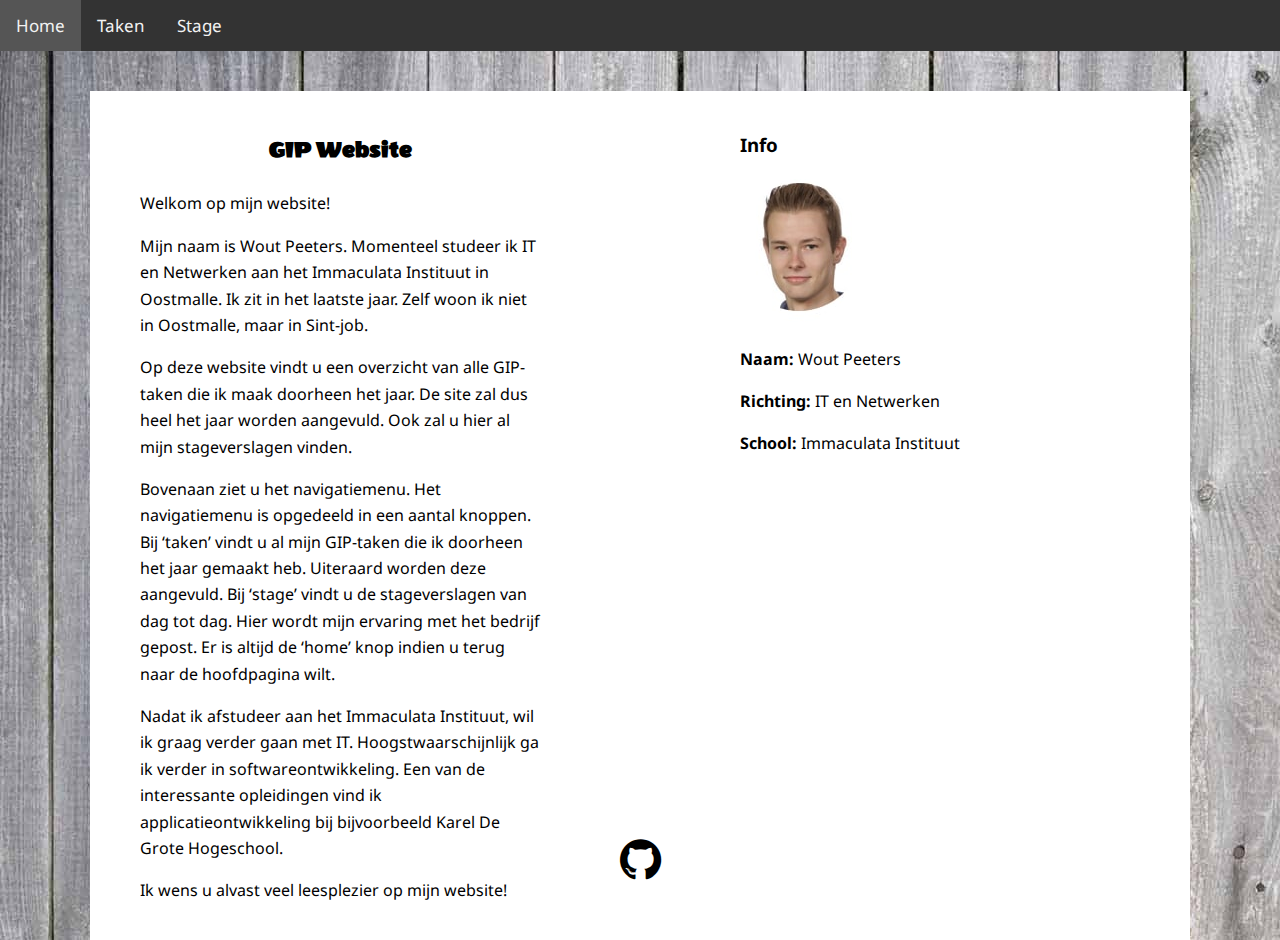
<file: index.html>
﻿<!DOCTYPE html>
<html>
<head>
    <title>GIP Website</title>
	<meta charset="utf-8" />
	<meta name="viewport" content="width=device-width, initial-scale=1.0">

    <link rel="icon" type="image/png" href="Img/favicon2.ico">
    <link rel="stylesheet" href="Style/main.css" />
    <link rel="stylesheet" href="Style/font-awesome/css/font-awesome.min.css">
    <link href="https://fonts.googleapis.com/css?family=Wendy+One" rel="stylesheet">
    <link href="https://fonts.googleapis.com/css?family=Droid+Sans" rel="stylesheet">

</head>
<body>

    <ul class="topnav" id="myTopnav">
        <li><a href="index.html" class="navHighlight">Home</a></li>
        <li><a href="taken.html">Taken</a></li>
        <li><a href="stage.html">Stage</a></li>
        <li class="icon">
            <a href="javascript:void(0);" onclick="toggleMenu()">&#9776;</a>
        </li>
    </ul>

    <script>

    function toggleMenu() {
        var x = document.getElementById("myTopnav");
        if (x.className === "topnav") {
            x.className += " responsive";
    } else {
        x.className = "topnav";
    }
}
    </script>

    <div class="column-layout">
        <div class="main-column">
            <h2 class="center titel">GIP Website</h2>
            <p class="beschrijving">Welkom op mijn website!</p>
            <p class="beschrijving">Mijn naam is Wout Peeters. Momenteel studeer ik IT en Netwerken aan het Immaculata Instituut in Oostmalle. Ik zit in het laatste jaar. Zelf woon ik niet in Oostmalle, maar in Sint-job.</p>
            <p class="beschrijving">Op deze website vindt u een overzicht van alle GIP-taken die ik maak doorheen het jaar. De site zal dus heel het jaar worden aangevuld. Ook zal u hier al mijn stageverslagen vinden.</p>
            <p class="beschrijving">Bovenaan ziet u het navigatiemenu. Het navigatiemenu is opgedeeld in een aantal knoppen. Bij ‘taken’ vindt u al mijn GIP-taken die ik doorheen het jaar gemaakt heb. Uiteraard worden deze aangevuld. Bij ‘stage’ vindt u de stageverslagen van dag tot dag. Hier wordt mijn ervaring met het bedrijf gepost. Er is altijd de ‘home’ knop indien u terug naar de hoofdpagina wilt.</p>
            <p class="beschrijving">Nadat ik afstudeer aan het Immaculata Instituut, wil ik graag verder gaan met IT. Hoogstwaarschijnlijk ga ik verder in softwareontwikkeling. Een van de interessante opleidingen vind ik applicatieontwikkeling bij bijvoorbeeld Karel De Grote Hogeschool.</p>
            <p class="beschrijving">Ik wens u alvast veel leesplezier op mijn website!</p>
            
        </div>
        <div class="sidebar-two">
            <h3>Info</h3>
            <div>
                <img class="img-circle" src="Img/profielfoto.jpg">
            </div>
            <p class="beschrijving"><b>Naam:</b> Wout Peeters</p>
            <p class="beschrijving"><b>Richting:</b> IT en Netwerken</p>
            <p class="beschrijving"><b>School:</b> Immaculata Instituut</p>
        </div>
    </div>


    <footer class="footerIndex">
        <i class="fa fa-github fa-3x" aria-hidden="true" style="cursor: pointer;" onclick="window.location = 'https://github.com/WoutP-immalle/woutp-immalle.github.io';"></i>
    </footer>

</body>
</html>
 
    
</file>
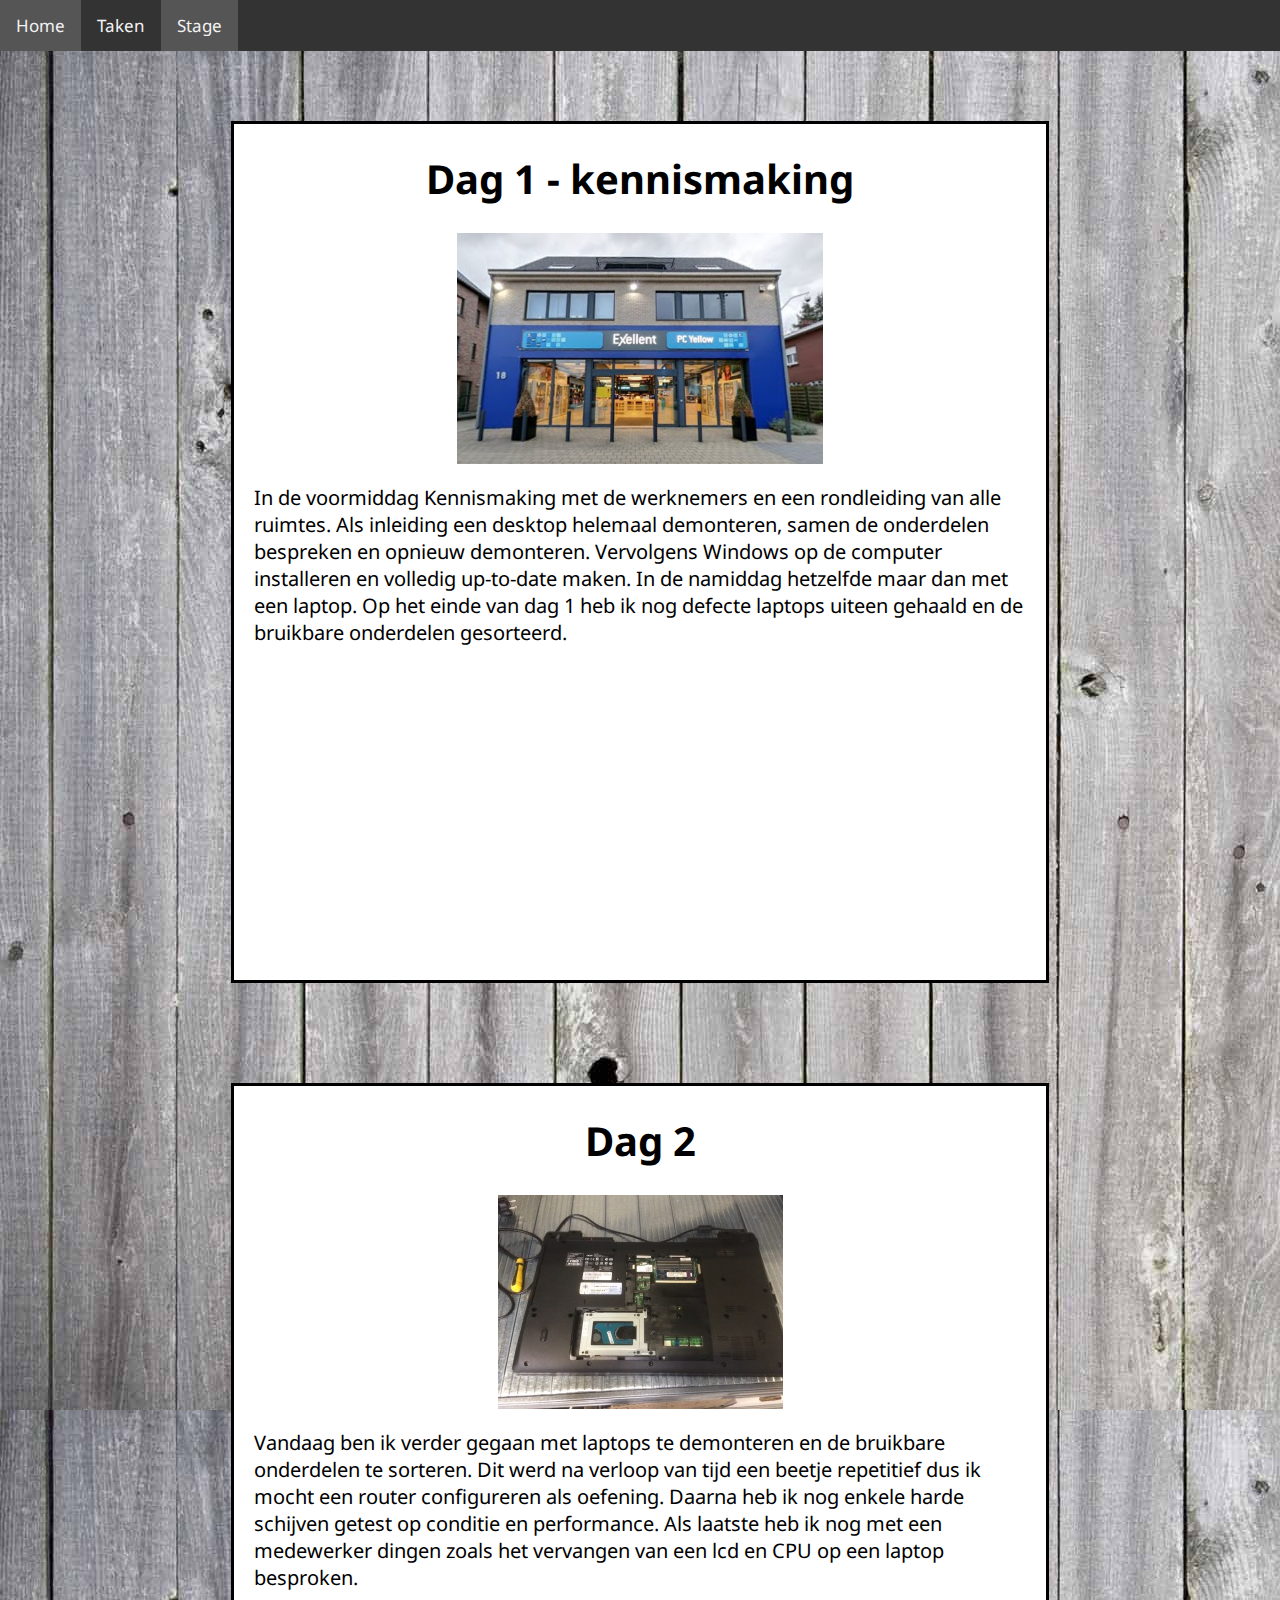
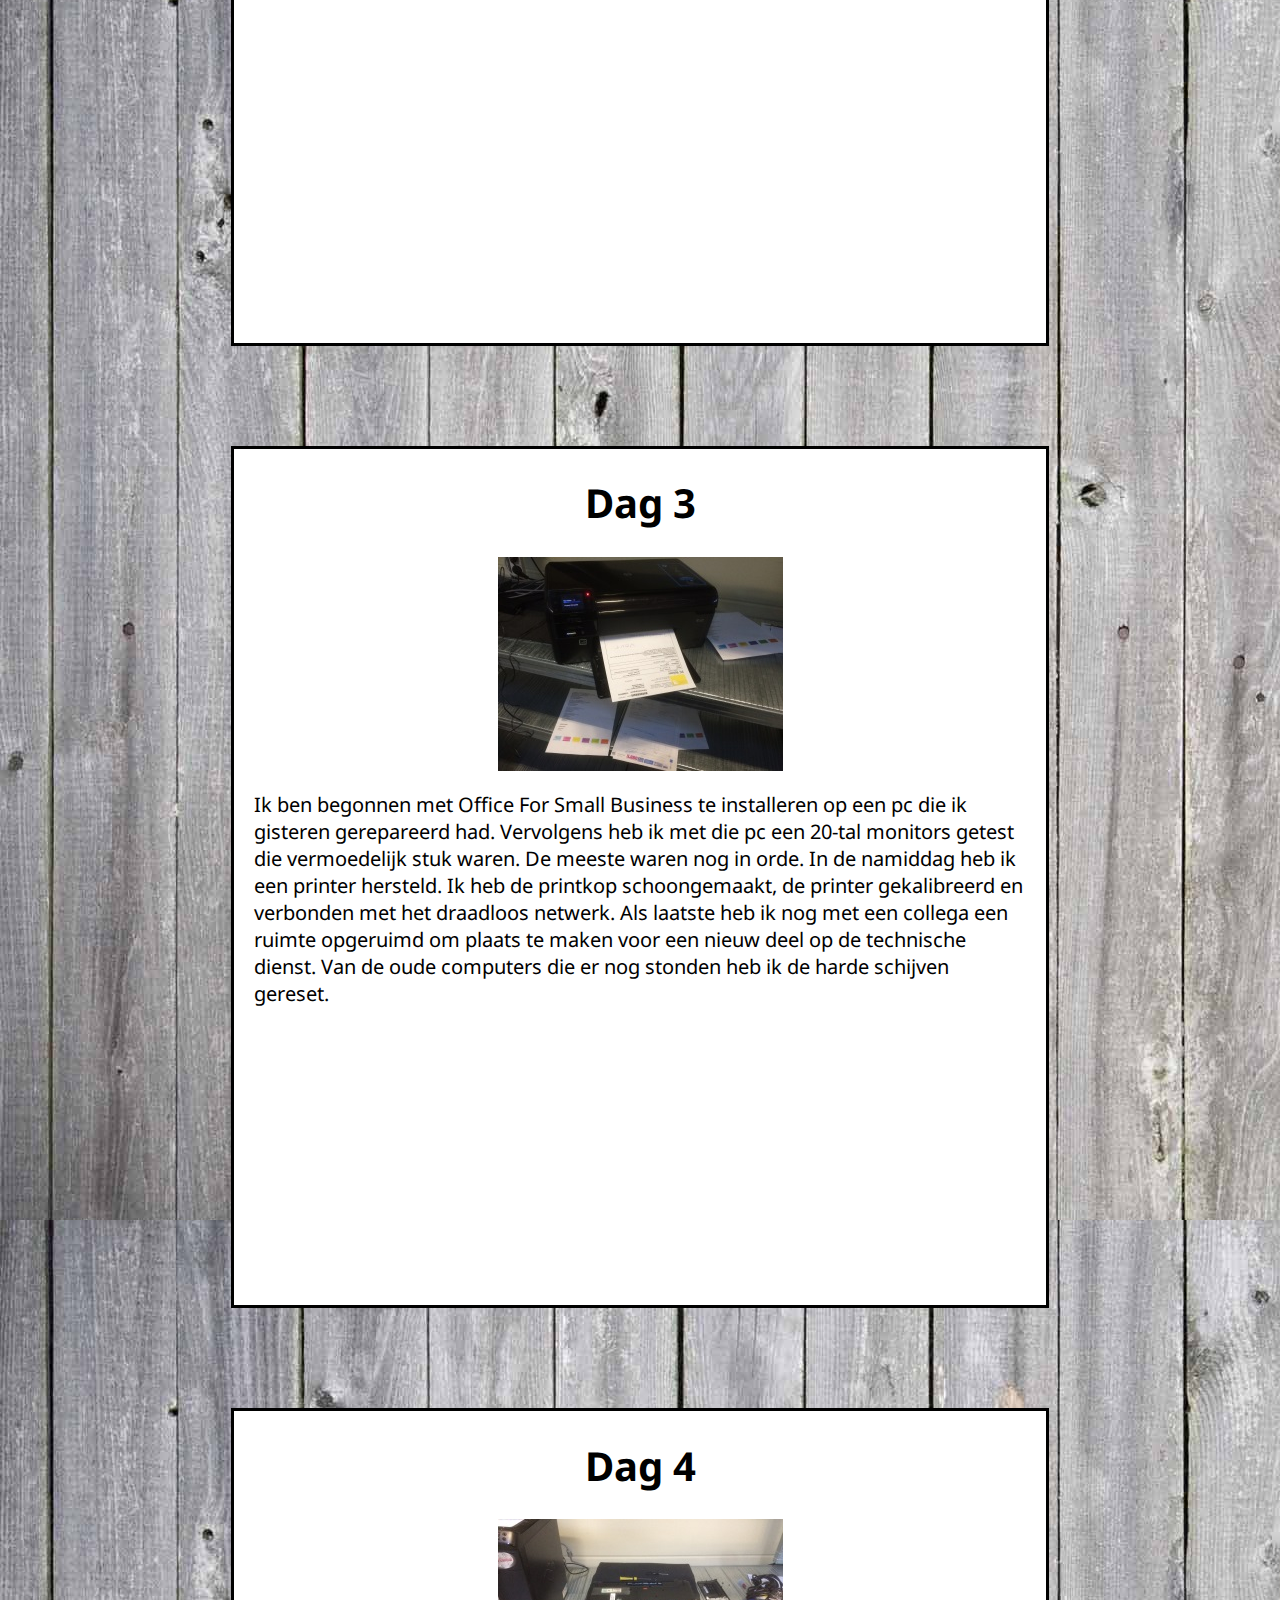
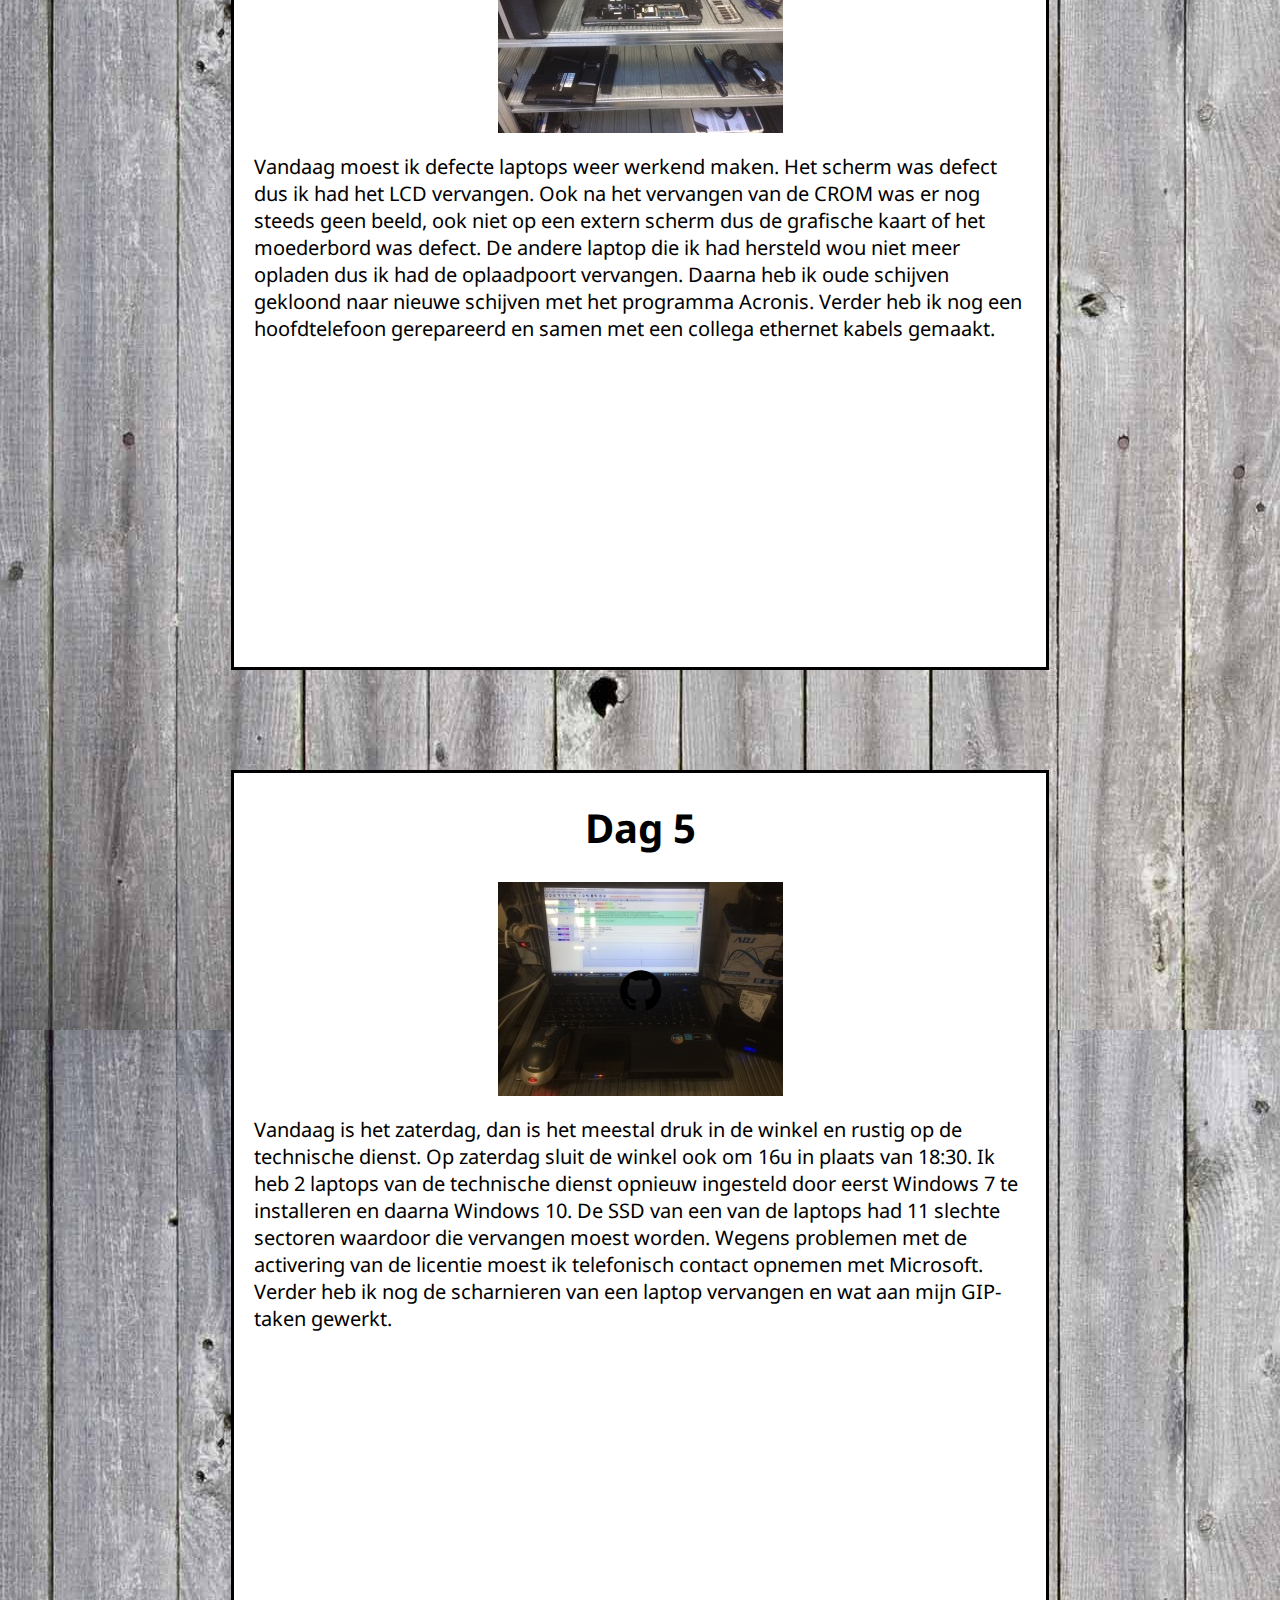
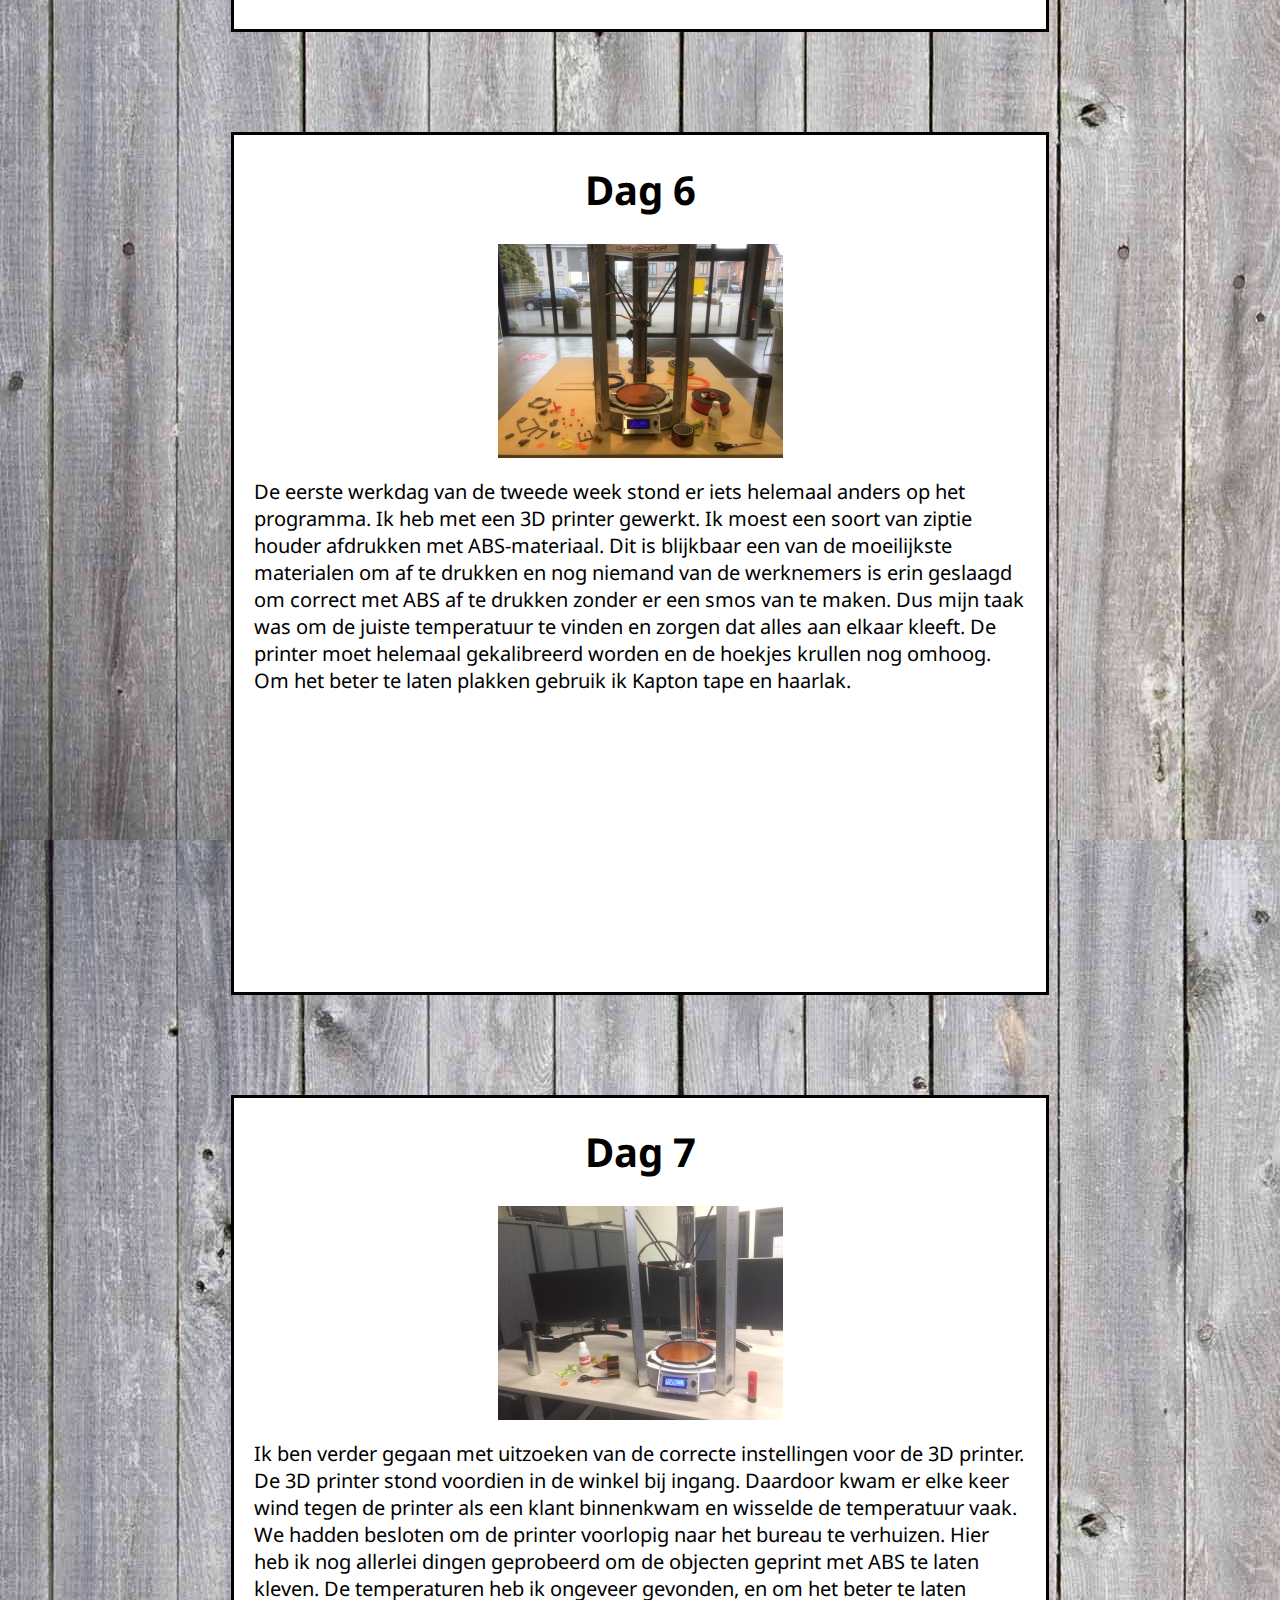
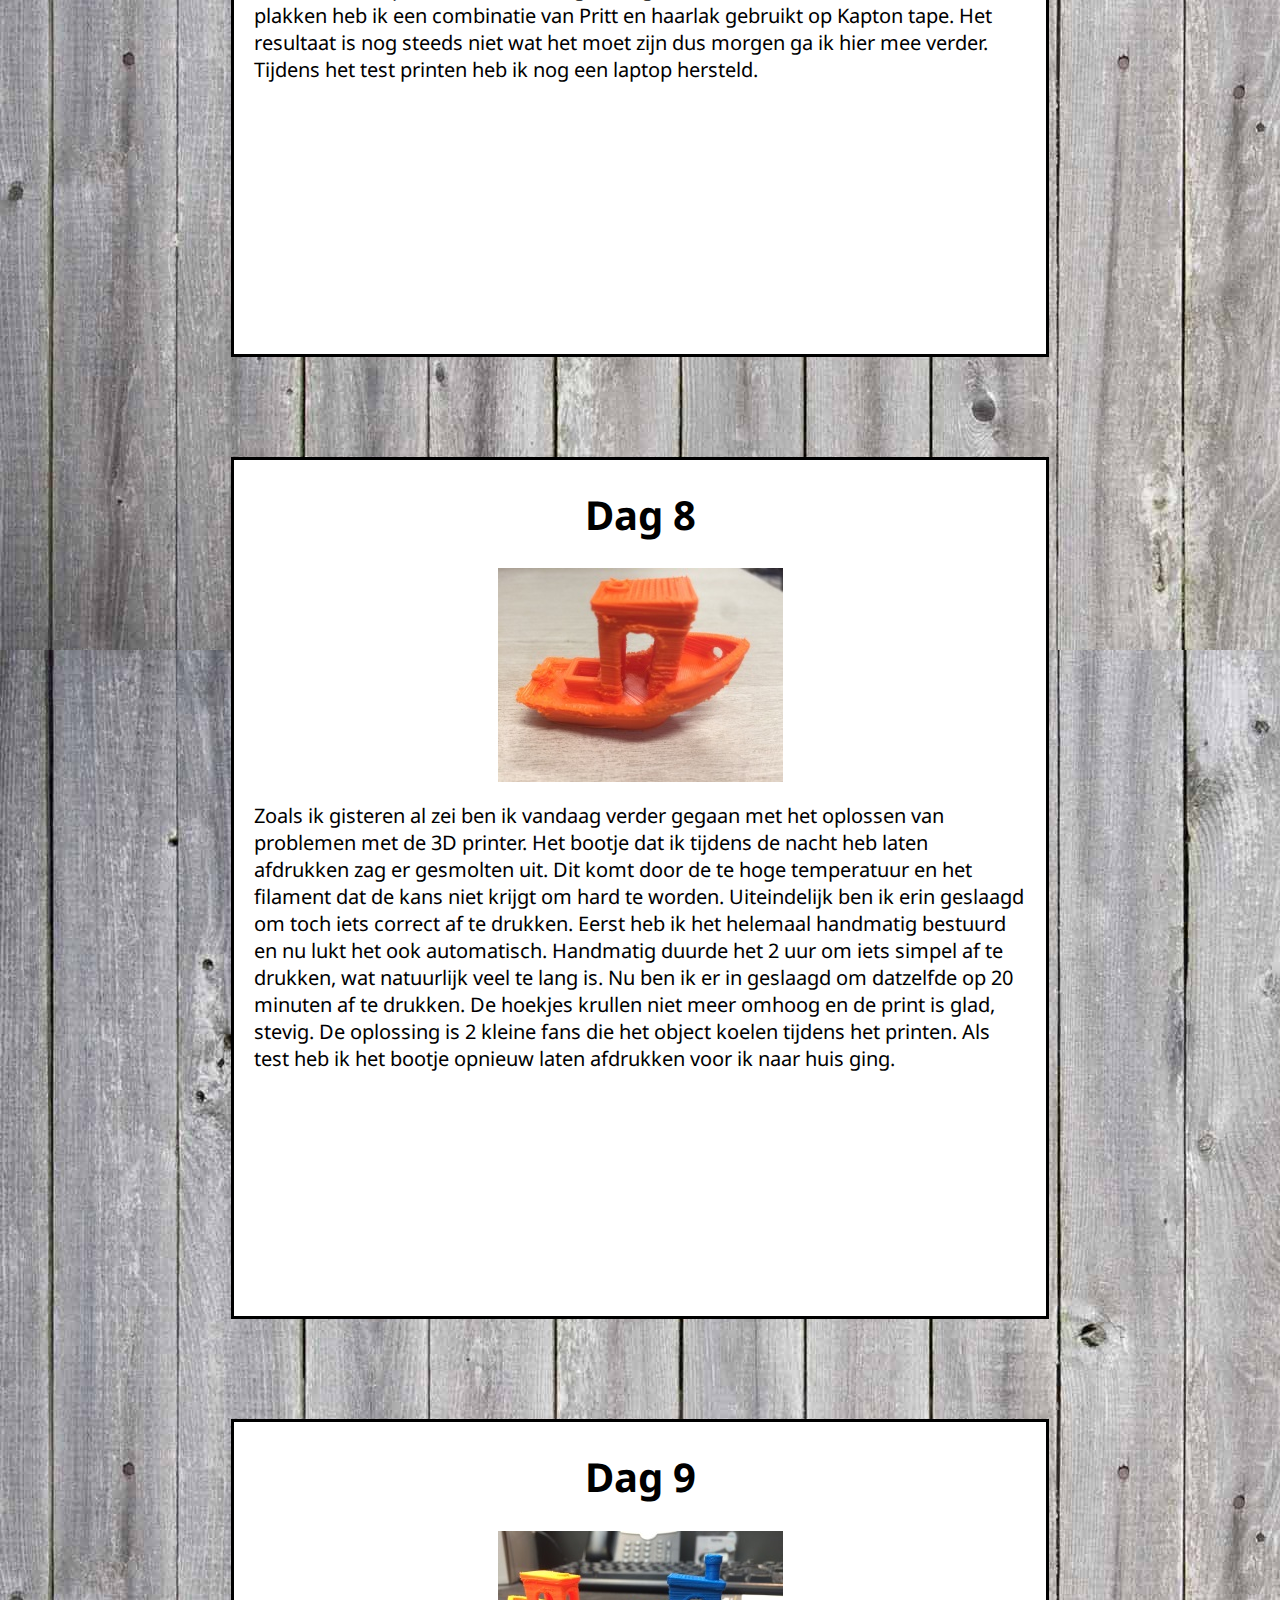
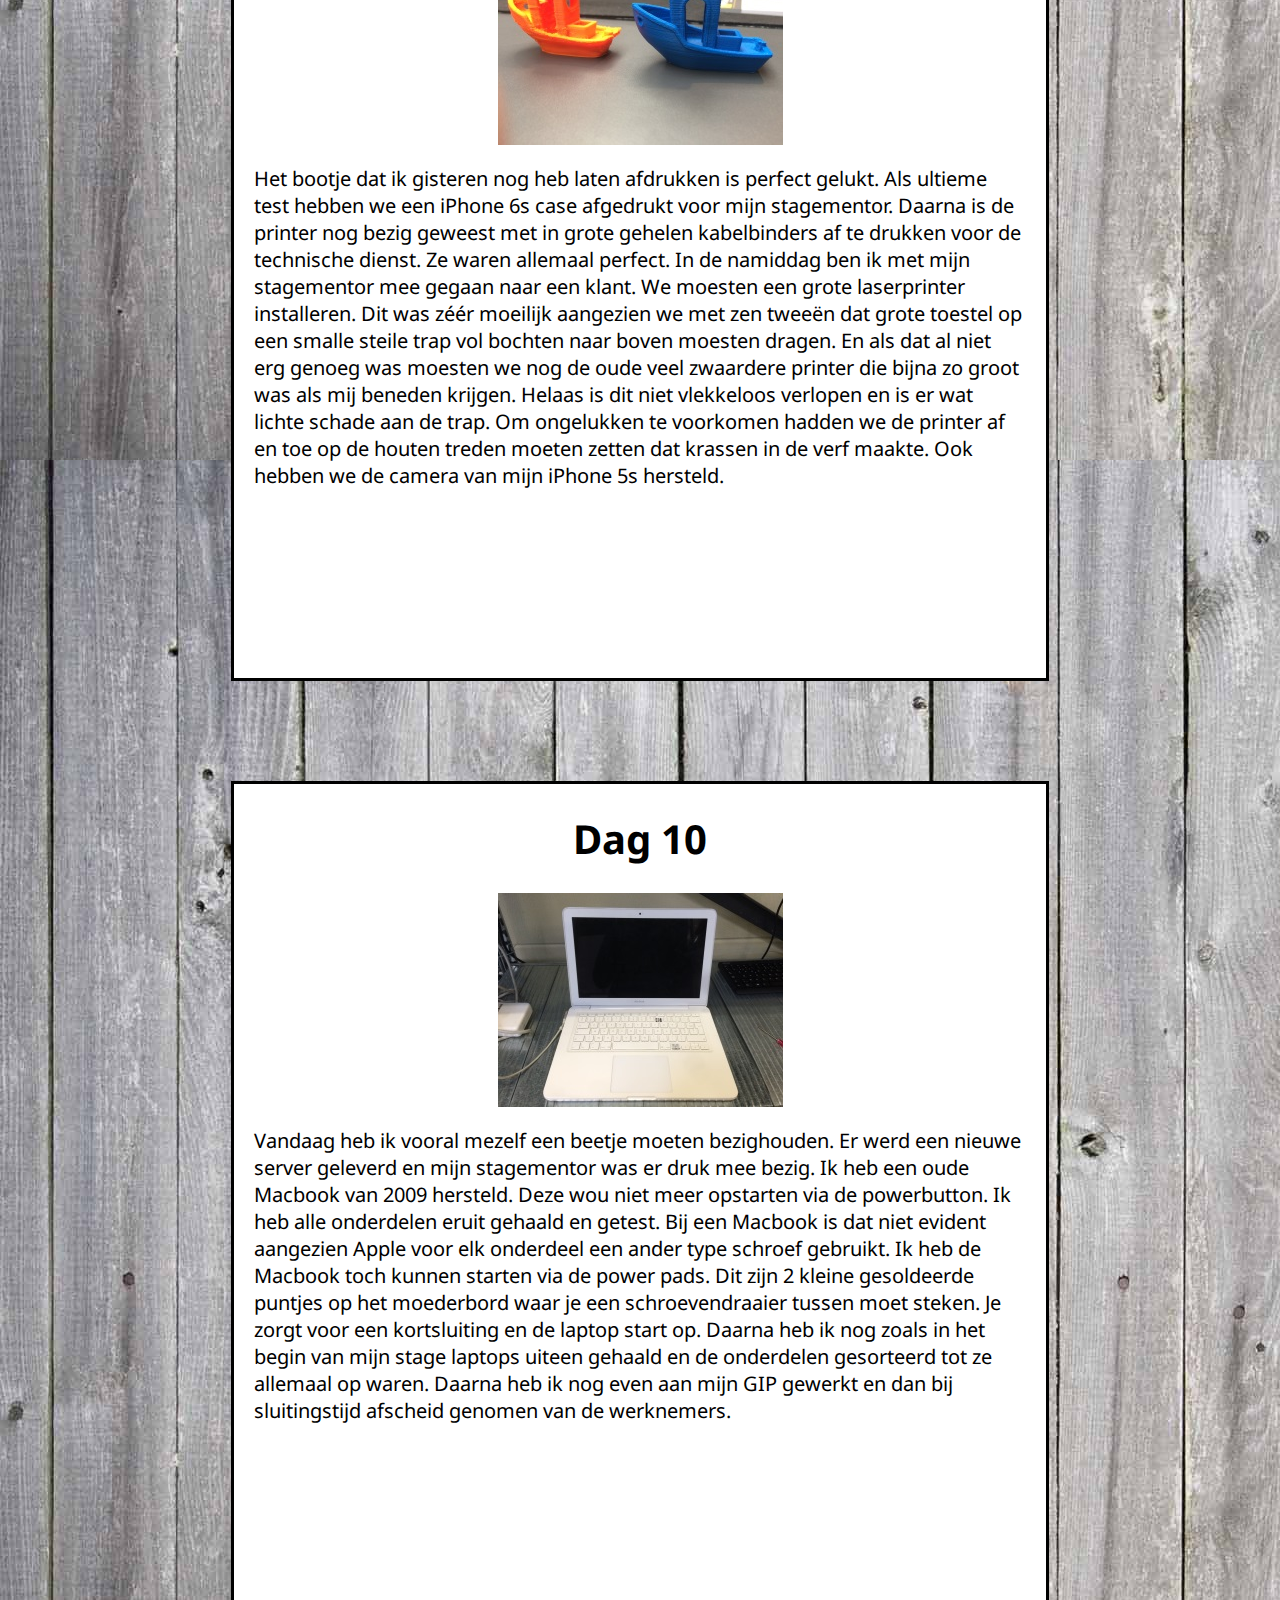
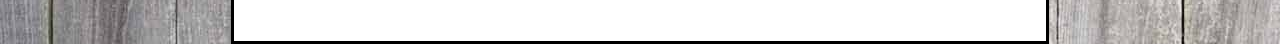
<file: stage.html>
﻿<!DOCTYPE html>
<html>
<head>
    <title>GIP Website</title>
    <meta charset="utf-8" />
    <meta name="viewport" content="width=device-width, initial-scale=1.0">
    <link rel="icon" type="image/png" href="Img/favicon2.ico">
    <link rel="stylesheet" href="Style/main.css" />
    <link rel="stylesheet" href="Style/font-awesome/css/font-awesome.min.css">
    <link href="https://fonts.googleapis.com/css?family=Droid+Sans" rel="stylesheet">
    <link href="https://fonts.googleapis.com/css?family=Wendy+One" rel="stylesheet">

    <link rel="stylesheet" href="Style/lightbox.css" type="text/css" media="screen" />
    <script type="text/javascript" src="Scripts/prototype.js"></script>
    <script type="text/javascript" src="Scripts/scriptaculous.js?load=effects"></script>
    <script type="text/javascript" src="Scripts/lightbox.js"></script>

</head>
<body>

    <ul class="topnav" id="myTopnav">
        <li><a href="index.html">Home</a></li>
        <li><a href="taken.html">Taken</a></li>
        <li><a href="stage.html" class="navHighlight">Stage</a></li>
        <li class="icon">
            <a href="javascript:void(0);" onclick="toggleMenu()">&#9776;</a>
        </li>
    </ul>
    <script>

    function toggleMenu() {
        var x = document.getElementById("myTopnav");
        if (x.className === "topnav") {
            x.className += " responsive";
    } else {
        x.className = "topnav";
    }
}
    </script>

    <div class="fixed-size-container-stage">
        <div class="fixed-size-stage">
            <h1 class="center">Dag 1 - kennismaking</h1>

            <a href="Img/StagePhotos/Dag1/Winkel1.JPG" title="Winkel" rel="lightbox[Dag1]"><div class="hover01"><figure><img class="img-size" src="Img/StagePhotos/Dag1/PCYellow-Winkel.jpg" /></figure></div></a>
            <a href="Img/StagePhotos/Dag1/Winkel2.jpg" title="Kassa" rel="lightbox[Dag1]"></a>
            <a href="Img/StagePhotos/Dag1/Winkel3.JPG" title="Winkel" rel="lightbox[Dag1]"></a>
            <a href="Img/StagePhotos/Dag1/TD-1.JPG" title="Bureau Technische dienst" rel="lightbox[Dag1]"></a>
            <a href="Img/StagePhotos/Dag1/TD-2.JPG" title="Bureau Baas" rel="lightbox[Dag1]"></a>
            <a href="Img/StagePhotos/Dag1/TD-3.JPG" title="Magazijn" rel="lightbox[Dag1]"></a>

            <p class="margin-fixed-size beschrijving-stage">In de voormiddag Kennismaking met de werknemers en een rondleiding van alle ruimtes. Als inleiding een desktop helemaal demonteren, samen de onderdelen bespreken en opnieuw demonteren. Vervolgens Windows op de computer installeren en volledig up-to-date maken. In de namiddag hetzelfde maar dan met een laptop. Op het einde van dag 1 heb ik nog defecte laptops uiteen gehaald en de bruikbare onderdelen gesorteerd.</p>

        </div>
        <div class="fixed-size-stage">
            <h1 class="center">Dag 2</h1>
            <a href="Img/StagePhotos/Dag2/TD-Werkplaats.JPG" title="Werkplaats week 1" rel="lightbox[Dag2]"><div class="hover01"><figure><img class="img-size" src="Img/StagePhotos/Dag2/TD-Laptop1.JPG" /></figure></div></a>
            <a href="Img/StagePhotos/Dag2/TD-Laptop2.JPG" title="Moederbord" rel="lightbox[Dag2]"></a>
            <a href="Img/StagePhotos/Dag2/TD-Laptop3.JPG" title="Alle onderdelen verwijderd" rel="lightbox[Dag2]"></a>
            <a href="Img/StagePhotos/Dag2/TD-Router.JPG" title="Router configureren" rel="lightbox[Dag2]"></a>
            <p class="margin-fixed-size beschrijving-stage">Vandaag ben ik verder gegaan met laptops te demonteren en de bruikbare onderdelen te sorteren. Dit werd na verloop van tijd een beetje repetitief dus ik mocht een router configureren als oefening. Daarna heb ik nog enkele harde schijven getest op conditie en performance. Als laatste heb ik nog met een medewerker dingen zoals het vervangen van een lcd en CPU op een laptop besproken.</p>
        </div>

        <div class="fixed-size-stage">
            <h1 class="center">Dag 3</h1>
            <a href="Img/StagePhotos/Dag3/TD-monitors.JPG" title="Monitors" rel="lightbox[Dag3]"><div class="hover01"><figure><img class="img-size" src="Img/StagePhotos/Dag3/thumbnail.JPG" /></figure></div></a>
            <a href="Img/StagePhotos/Dag3/TD-printer.JPG" title="Printer testen" rel="lightbox[Dag3]"></a>
            <a href="Img/StagePhotos/Dag3/TD-Schijven.JPG" title="Schijven testen" rel="lightbox[Dag3]"></a>
            <p class="margin-fixed-size beschrijving-stage">Ik ben begonnen met Office For Small Business te installeren op een pc die ik gisteren gerepareerd had. Vervolgens heb ik met die pc een 20-tal monitors getest die vermoedelijk stuk waren. De meeste waren nog in orde. In de namiddag heb ik een printer hersteld. Ik heb de printkop schoongemaakt, de printer gekalibreerd en verbonden met het draadloos netwerk. Als laatste heb ik nog met een collega een ruimte opgeruimd om plaats te maken voor een nieuw deel op de technische dienst. Van de oude computers die er nog stonden heb ik de harde schijven gereset.</p>
        </div>
        <div class="fixed-size-stage">
            <h1 class="center">Dag 4</h1>
            <a href="Img/StagePhotos/Dag4/TD-scherm.JPG" title="Scherm vervangen" rel="lightbox[Dag4]"><div class="hover01"><figure><img class="img-size" src="Img/StagePhotos/Dag4/thumbnail.JPG" /></figure></div></a>
            <a href="Img/StagePhotos/Dag4/TD-laptops.JPG" title="Verzameling laptops" rel="lightbox[Dag4]"></a>
            <a href="Img/StagePhotos/Dag4/TD-schijven.JPG" title="Schijven testen Acronis" rel="lightbox[Dag4]"></a>
            <a href="Img/StagePhotos/Dag4/TD-acronis.JPG" title="Schijven testen Acronis" rel="lightbox[Dag4]"></a>
            <p class="margin-fixed-size beschrijving-stage">Vandaag moest ik defecte laptops weer werkend maken. Het scherm was defect dus ik had het LCD vervangen. Ook na het vervangen van de CROM was er nog steeds geen beeld, ook niet op een extern scherm dus de grafische kaart of het moederbord was defect. De andere laptop die ik had hersteld wou niet meer opladen dus ik had de oplaadpoort vervangen. Daarna heb ik oude schijven gekloond naar nieuwe schijven met het programma Acronis. Verder heb ik nog een hoofdtelefoon gerepareerd en samen met een collega ethernet kabels gemaakt.</p>
        </div>
        <div class="fixed-size-stage">
            <h1 class="center">Dag 5</h1>
            <a href="Img/StagePhotos/Dag5/TD-schijven.JPG" title="Schijven testen op slechte sectoren" rel="lightbox[Dag5]"><div class="hover01"><figure><img class="img-size" src="Img/StagePhotos/Dag5/thumbnail.JPG" /></figure></div></a>
            <p class="margin-fixed-size beschrijving-stage">Vandaag is het zaterdag, dan is het meestal druk in de winkel en rustig op de technische dienst. Op zaterdag sluit de winkel ook om 16u in plaats van 18:30. Ik heb 2 laptops van de technische dienst opnieuw ingesteld door eerst Windows 7 te installeren en daarna Windows 10. De SSD van een van de laptops had 11 slechte sectoren waardoor die vervangen moest worden. Wegens problemen met de activering van de licentie moest ik telefonisch contact opnemen met Microsoft. Verder heb ik nog de scharnieren van een laptop vervangen en wat aan mijn GIP-taken gewerkt.</p>
        </div>
        <div class="fixed-size-stage">
            <h1 class="center">Dag 6</h1>
            <a href="Img/StagePhotos/Dag6/WI-3Dprinter.JPG" title="3D Printer" rel="lightbox[Dag6]"><div class="hover01"><figure><img class="img-size" src="Img/StagePhotos/Dag6/thumbnail.JPG" /></figure></div></a>
            <a href="Img/StagePhotos/Dag6/WI-printerkop.JPG" title="Bezig met printen" rel="lightbox[Dag6]"></a>
            <a href="Img/StagePhotos/Dag6/FirstPrint.JPG" title="Eerste print" rel="lightbox[Dag6]"></a>
            <p class="margin-fixed-size beschrijving-stage">De eerste werkdag van de tweede week stond er iets helemaal anders op het programma. Ik heb met een 3D printer gewerkt. Ik moest een soort van ziptie houder afdrukken met ABS-materiaal. Dit is blijkbaar een van de moeilijkste materialen om af te drukken en nog niemand van de werknemers is erin geslaagd om correct met ABS af te drukken zonder er een smos van te maken. Dus mijn taak was om de juiste temperatuur te vinden en zorgen dat alles aan elkaar kleeft. De printer moet helemaal gekalibreerd worden en de hoekjes krullen nog omhoog. Om het beter te laten plakken gebruik ik Kapton tape en haarlak.</p>
        </div>
        <div class="fixed-size-stage">
            <h1 class="center">Dag 7</h1>
            <a href="Img/StagePhotos/Dag7/BU-3Dprinter.JPG" title="Printer verhuisd naar bureau" rel="lightbox[Dag7]"><div class="hover01"><figure><img class="img-size" src="Img/StagePhotos/Dag7/thumbnail.JPG" /></figure></div></a>
            <a href="Img/StagePhotos/Dag7/BU-bureau.JPG" title="Nieuwe werkruimte" rel="lightbox[Dag7]"></a>
            <a href="Img/StagePhotos/Dag7/BU-printerkop.JPG" title="Bezig met printen" rel="lightbox[Dag7]"></a>
            <a href="Img/StagePhotos/Dag7/BU-Schermprinter.JPG" title="LCD printer" rel="lightbox[Dag7]"></a>
            <p class="margin-fixed-size beschrijving-stage">Ik ben verder gegaan met uitzoeken van de correcte instellingen voor de 3D printer. De 3D printer stond voordien in de winkel bij ingang. Daardoor kwam er elke keer wind tegen de printer als een klant binnenkwam en wisselde de temperatuur vaak. We hadden besloten om de printer voorlopig naar het bureau te verhuizen. Hier heb ik nog allerlei dingen geprobeerd om de objecten geprint met ABS te laten kleven. De temperaturen heb ik ongeveer gevonden, en om het beter te laten plakken heb ik een combinatie van Pritt en haarlak gebruikt op Kapton tape. Het resultaat is nog steeds niet wat het moet zijn dus morgen ga ik hier mee verder. Tijdens het test printen heb ik nog een laptop hersteld.</p>
        </div>
        <div class="fixed-size-stage">
            <h1 class="center">Dag 8</h1>
            <a href="Img/StagePhotos/Dag8/Boot.JPG" title="Bootje" rel="lightbox[Dag8]"><div class="hover01"><figure><img class="img-size" src="Img/StagePhotos/Dag8/thumbnail.JPG" /></figure></div></a>
            <a href="Img/StagePhotos/Dag8/Voortgang.JPG" title="Voortgang tot nu toe" rel="lightbox[Dag8]"></a>
            <a href="Img/StagePhotos/Dag8/Ziptie1.JPG" title="Eerste correcte print" rel="lightbox[Dag8]"></a>
            <a href="Img/StagePhotos/Dag8/ziptie2.JPG" title="Eerste correcte print" rel="lightbox[Dag8]"></a>
            <p class="margin-fixed-size beschrijving-stage">Zoals ik gisteren al zei ben ik vandaag verder gegaan met het oplossen van problemen met de 3D printer. Het bootje dat ik tijdens de nacht heb laten afdrukken zag er gesmolten uit. Dit komt door de te hoge temperatuur en het filament dat de kans niet krijgt om hard te worden. Uiteindelijk ben ik erin geslaagd om toch iets correct af te drukken. Eerst heb ik het helemaal handmatig bestuurd en nu lukt het ook automatisch. Handmatig duurde het 2 uur om iets simpel af te drukken, wat natuurlijk veel te lang is. Nu ben ik er in geslaagd om datzelfde op 20 minuten af te drukken. De hoekjes krullen niet meer omhoog en de print is glad, stevig. De oplossing is 2 kleine fans die het object koelen tijdens het printen. Als test heb ik het bootje opnieuw laten afdrukken voor ik naar huis ging.</p>
        </div>
        <div class="fixed-size-stage">
            <h1 class="center">Dag 9</h1>
            <a href="Img/StagePhotos/Dag9/Perfecteboot.JPG" title="Perfect geprint" rel="lightbox[Dag9]"><div class="hover01"><figure><img class="img-size" src="Img/StagePhotos/Dag9/thumbnail.JPG" /></figure></div></a>
            <a href="Img/StagePhotos/Dag9/bootBlauw.JPG" title="Blauw bootje" rel="lightbox[Dag9]"></a>
            <a href="Img/StagePhotos/Dag9/vergelijking.JPG" title="Vergelijking met vorig bootje" rel="lightbox[Dag9]"></a>
            <a href="Img/StagePhotos/Dag9/vergelijking2.JPG" title="Vergelijking" rel="lightbox[Dag9]"></a>
            <a href="Img/StagePhotos/Dag9/voortgang.JPG" title="De voortgang tot nu toe" rel="lightbox[Dag9]"></a>
            <a href="Img/StagePhotos/Dag9/voortgangBoven.JPG" title="Bovenaanzicht" rel="lightbox[Dag9]"></a>
            <a href="Img/StagePhotos/Dag9/iPhoneCase.JPG" title="De iPhone case voor mijn stagementor" rel="lightbox[Dag9]"></a>
            <a href="Img/StagePhotos/Dag9/Kabelhouders.JPG" title="Zes kabelhouders tegelijk" rel="lightbox[Dag9]"></a>
            <p class="margin-fixed-size beschrijving-stage">Het bootje dat ik gisteren nog heb laten afdrukken is perfect gelukt. Als ultieme test hebben we een iPhone 6s case afgedrukt voor mijn stagementor. Daarna is de printer nog bezig geweest met in grote gehelen kabelbinders af te drukken voor de technische dienst. Ze waren allemaal perfect. In de namiddag ben ik met mijn stagementor mee gegaan naar een klant. We moesten een grote laserprinter installeren. Dit was zéér moeilijk aangezien we met zen tweeën dat grote toestel op een smalle steile trap vol bochten naar boven moesten dragen. En als dat al niet erg genoeg was moesten we nog de oude veel zwaardere printer die bijna zo groot was als mij beneden krijgen. Helaas is dit niet vlekkeloos verlopen en is er wat lichte schade aan de trap. Om ongelukken te voorkomen hadden we de printer af en toe op de houten treden moeten zetten dat krassen in de verf maakte. Ook hebben we de camera van mijn iPhone 5s hersteld.</p>
        </div>
        <div class="fixed-size-stage">
            <h1 class="center">Dag 10</h1>
            <a href="Img/StagePhotos/Dag10/BinnekantOudeMac.JPG" title="Binnekant oude mac (2009)" rel="lightbox[Dag10]"><div class="hover01"><figure><img class="img-size" src="Img/StagePhotos/Dag10/thumbnail.JPG" /></figure></div></a>
            <a href="Img/StagePhotos/Dag10/FirstBootMac.JPG" title="First boot" rel="lightbox[Dag10]"></a>
            <a href="Img/StagePhotos/Dag10/Laptops.JPG" title="Berg laptops" rel="lightbox[Dag10]"></a>
            <a href="Img/StagePhotos/Dag10/NieuweMac.JPG" title="Binnekant nieuwe mac" rel="lightbox[Dag10]"></a>
            <p class="margin-fixed-size beschrijving-stage">Vandaag heb ik vooral mezelf een beetje moeten bezighouden. Er werd een nieuwe server geleverd en mijn stagementor was er druk mee bezig. Ik heb een oude Macbook van 2009 hersteld. Deze wou niet meer opstarten via de powerbutton. Ik heb alle onderdelen eruit gehaald en getest. Bij een Macbook is dat niet evident aangezien Apple voor elk onderdeel een ander type schroef gebruikt. Ik heb de Macbook toch kunnen starten via de power pads. Dit zijn 2 kleine gesoldeerde puntjes op het moederbord waar je een schroevendraaier tussen moet steken. Je zorgt voor een kortsluiting en de laptop start op. Daarna heb ik nog zoals in het begin van mijn stage laptops uiteen gehaald en de onderdelen gesorteerd tot ze allemaal op waren. Daarna heb ik nog even aan mijn GIP gewerkt en dan bij sluitingstijd afscheid genomen van de werknemers.</p>
        </div>
    </div>

    <footer class="footer">
        <i class="fa fa-github fa-3x" aria-hidden="true" style="cursor: pointer;" onclick="window.location = 'https://github.com/WoutP-immalle/woutp-immalle.github.io';"></i>
    </footer>

</body>
</html>
   
</file>
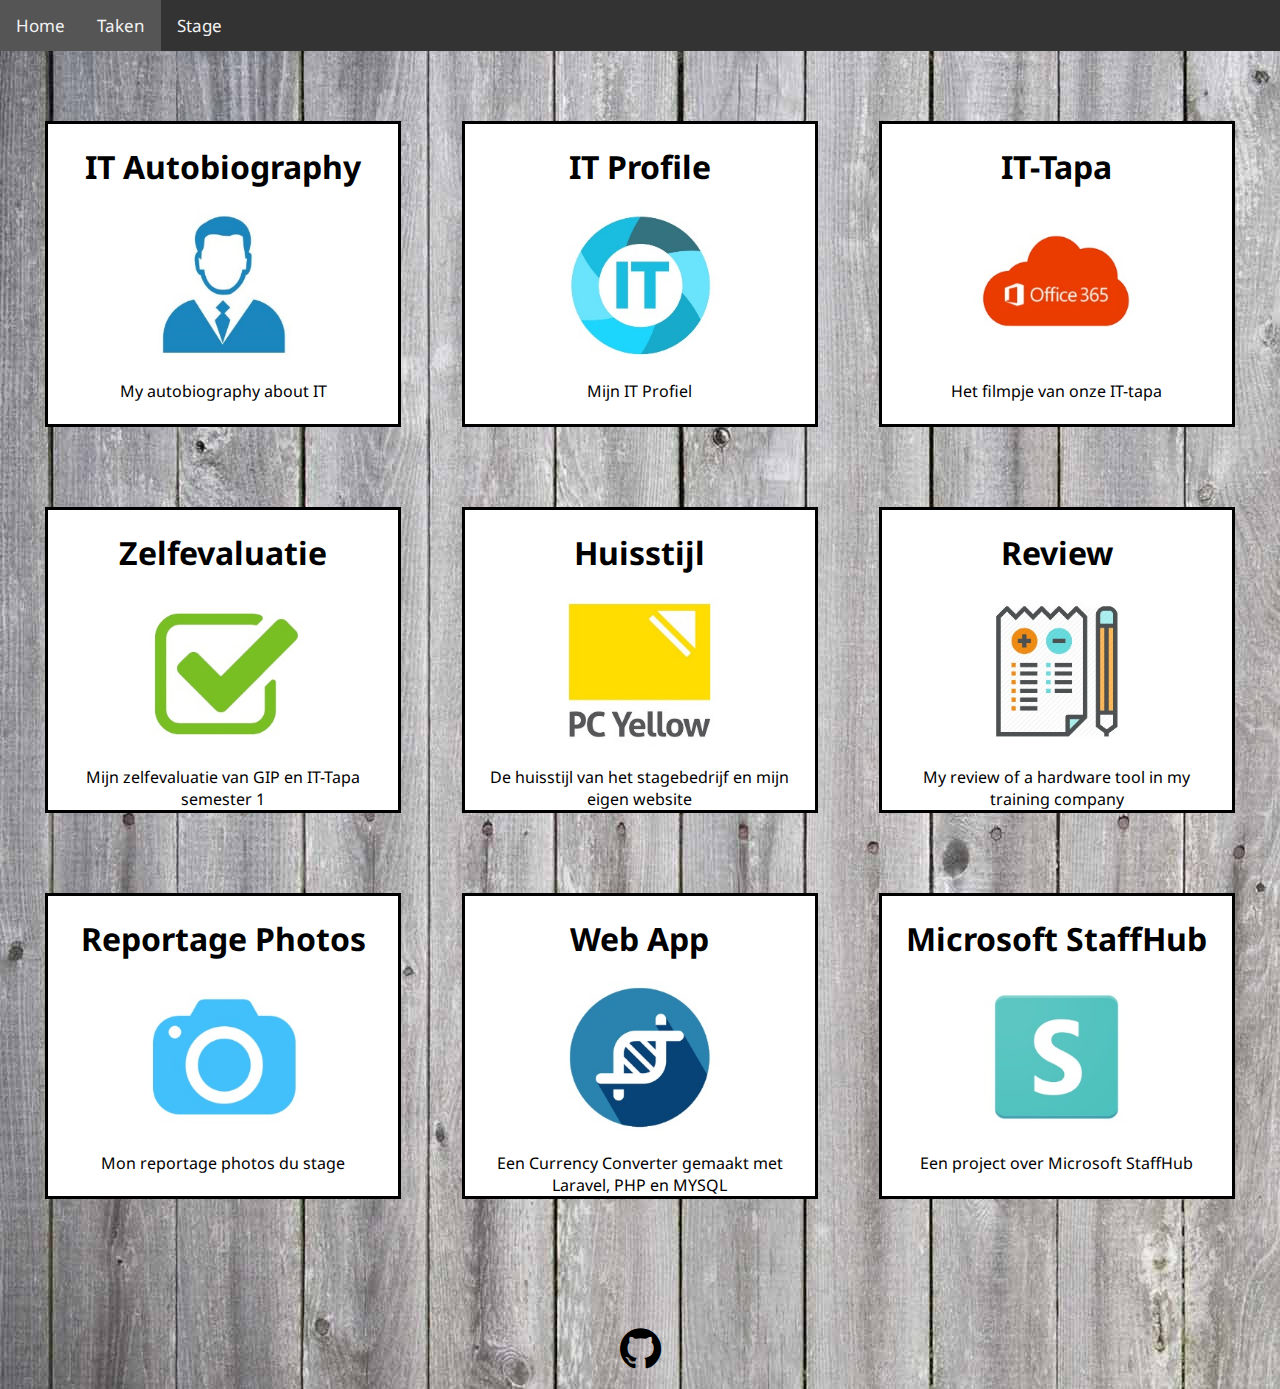
<file: taken.html>
﻿<!DOCTYPE html>
<html>
<head>
    <title>GIP Website</title>
	<meta charset="utf-8" />
	<meta name="viewport" content="width=device-width, initial-scale=1.0">

    <link rel="icon" type="image/png" href="Img/favicon2.ico">
    <link rel="stylesheet" href="Style/main.css" />
    <link rel="stylesheet" href="Style/font-awesome/css/font-awesome.min.css">
    <link href="https://fonts.googleapis.com/css?family=Droid+Sans" rel="stylesheet">
    <link href="https://fonts.googleapis.com/css?family=Wendy+One" rel="stylesheet">


</head>
<body>

    <ul class="topnav" id="myTopnav">
        <li><a href="index.html">Home</a></li>
        <li><a href="taken.html" class="navHighlight">Taken</a></li>
        <li><a href="stage.html">Stage</a></li>
        <li class="icon">
            <a href="javascript:void(0);" onclick="toggleMenu()">&#9776;</a>
        </li>
    </ul>

    <script>

    function toggleMenu() {
        var x = document.getElementById("myTopnav");
        if (x.className === "topnav") {
            x.className += " responsive";
    } else {
        x.className = "topnav";
    }
    }
    </script>

    <div class="fixed-size-container">
        <div class="fixed-size" style="cursor: pointer;" onclick="window.location = 'Taken/taak1.html';">
            <h1 class="center">IT Autobiography</h1>
            <img class="img-size"src="Img/itautobiography.jpg">
            <p class="margin-fixed-size beschrijving-taken">My autobiography about IT</p>
        </div>

        <div class="fixed-size" style="cursor: pointer;" onclick="window.location = 'Taken/taak2.html';">
            <h1 class="center">IT Profile</h1>
            <img class="img-size" src="Img/itprofile.jpg">
            <p class="margin-fixed-size beschrijving-taken">Mijn IT Profiel</p>
        </div>

        <div class="fixed-size" style="cursor: pointer;" onclick="window.location = 'Taken/taak3.html';">
            <h1 class="center">IT-Tapa</h1>
            <img class="img-size" src="Img/office365.jpg">
            <p class="margin-fixed-size beschrijving-taken">Het filmpje van onze IT-tapa</p>
        </div>

        <div class="fixed-size" style="cursor: pointer;" onclick="window.location = 'Taken/taak4.html';">
            <h1 class="center">Zelfevaluatie</h1>
            <img class="img-size" src="Img/zelfevaluatie.jpg">
            <p class="margin-fixed-size beschrijving-taken">Mijn zelfevaluatie van GIP en IT-Tapa semester 1</p>
        </div>

        <div class="fixed-size" style="cursor: pointer;" onclick="window.location = 'Taken/taak5.html';">
            <h1 class="center">Huisstijl</h1>
            <img class="img-size" src="Img/Huisstijl.jpg">
            <p class="margin-fixed-size beschrijving-taken">De huisstijl van het stagebedrijf en mijn eigen website</p>
        </div>

        <div class="fixed-size" style="cursor: pointer;" onclick="window.location = 'Taken/taak6.html';">
            <h1 class="center">Review</h1>
            <img class="img-size" src="Img/review.jpg">
            <p class="margin-fixed-size beschrijving-taken">My review of a hardware tool in my training company</p>
        </div>

        <div class="fixed-size" style="cursor: pointer;" onclick="window.location = 'Taken/taak7.html';">
            <h1 class="center">Reportage Photos</h1>
            <img class="img-size" src="Img/reportage.jpg">
            <p class="margin-fixed-size beschrijving-taken">Mon reportage photos du stage</p>
        </div>

        <div class="fixed-size" style="cursor: pointer;" onclick="window.location = 'https://github.com/WoutP-immalle/WebApp-Laravel';">
            <h1 class="center">Web App</h1>
            <img class="img-size" src="Img/webapp.jpg">
            <p class="margin-fixed-size beschrijving-taken">Een Currency Converter gemaakt met Laravel, PHP en MYSQL</p>
        </div>

        <div class="fixed-size" style="cursor: pointer;" onclick="window.location = 'Taken/taak8.html';">
            <h1 class="center">Microsoft StaffHub</h1>
            <img class="img-size" src="Img/staffhub.jpg">
            <p class="margin-fixed-size beschrijving-taken">Een project over Microsoft StaffHub</p>
        </div>

    </div>


    <footer class="footer">
        <i class="fa fa-github fa-3x" aria-hidden="true" style="cursor: pointer;" onclick="window.location = 'https://github.com/WoutP-immalle/woutp-immalle.github.io';"></i>
    </footer>

</body>
</html>
</file>
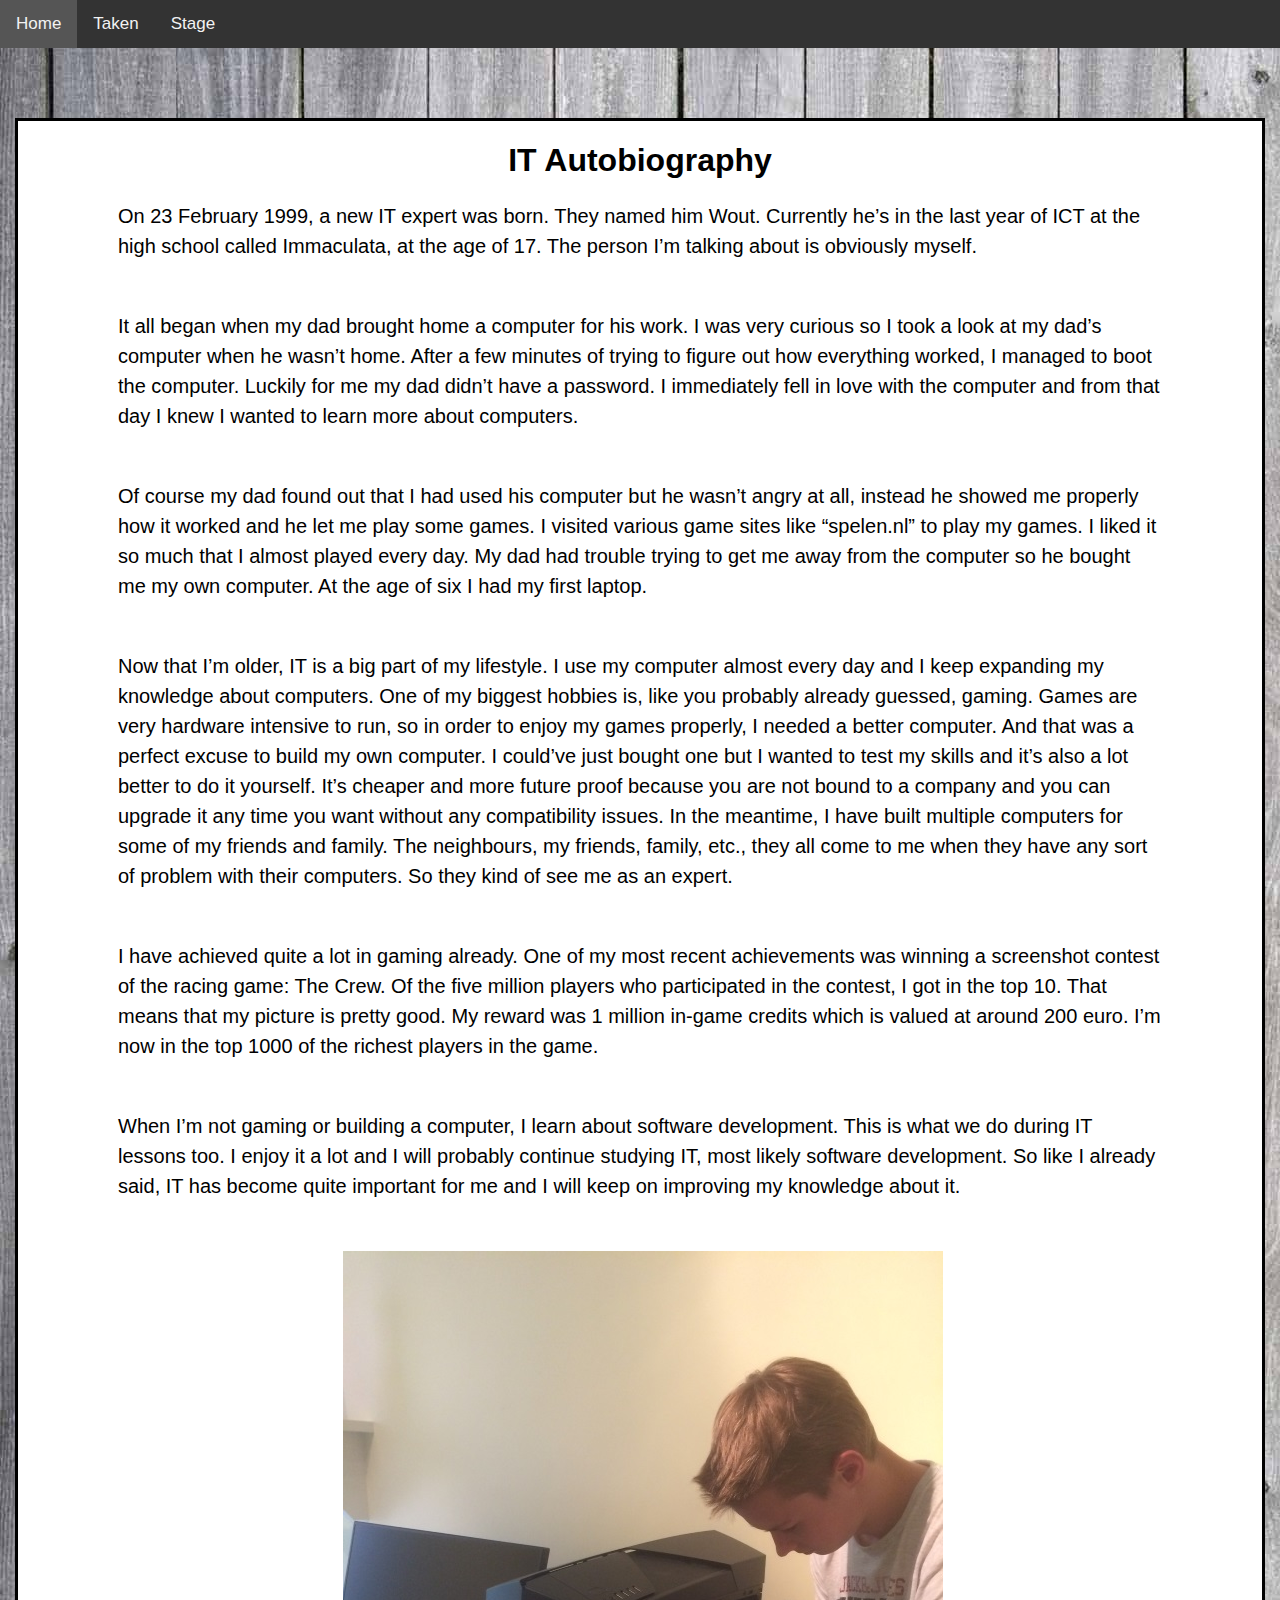
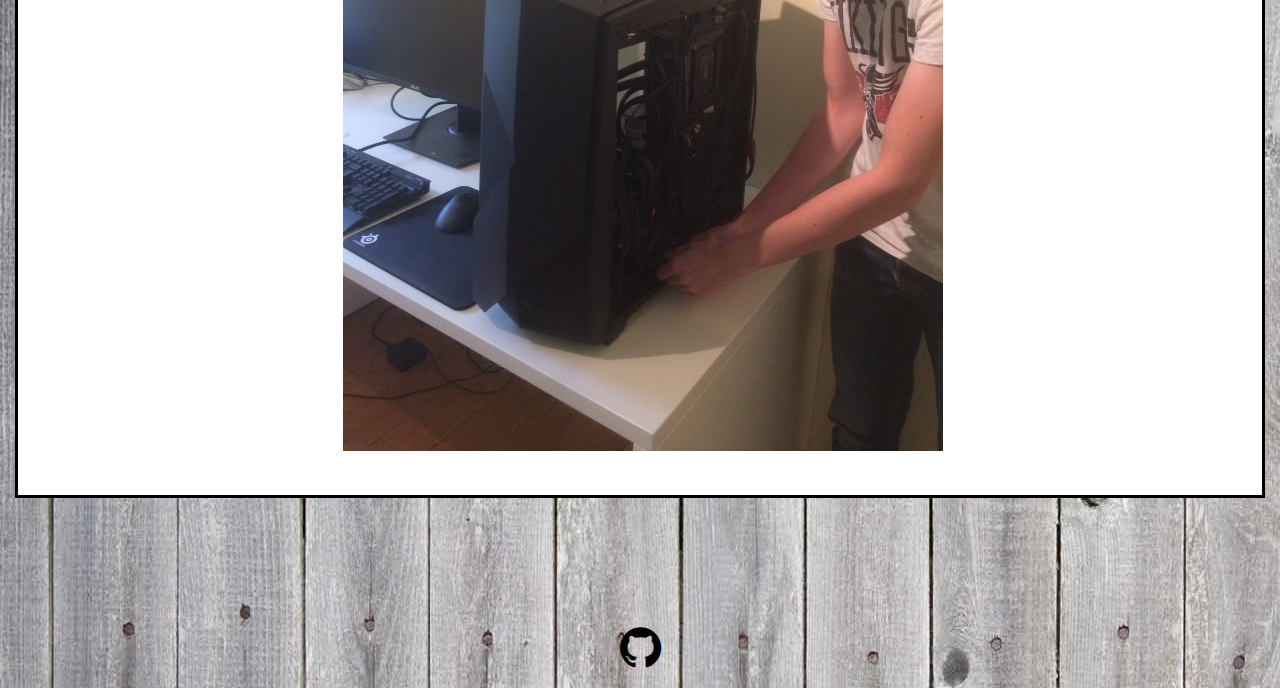
<file: Taken/taak1.html>
﻿<!DOCTYPE html>
<html>
<head>
    <title>GIP Website</title>
    <meta charset="utf-8" />
    <meta name="viewport" content="width=device-width, initial-scale=1.0">

    <link rel="icon" type="image/png" href="../Img/favicon2.ico">
    <link href="../Style/main.css" rel="stylesheet" />
    <link rel="stylesheet" href="../Style/font-awesome/css/font-awesome.min.css">    
    <link href="https://fonts.googleapis.com/css?family=Roboto" rel="stylesheet">
    <link href="https://fonts.googleapis.com/css?family=Wendy+One" rel="stylesheet">
</head>
<body>
    <ul class="topnav" id="myTopnav">
        <li><a href="../index.html">Home</a></li>
        <li><a href="../taken.html">Taken</a></li>
        <li><a href="../stage.html">Stage</a></li>
        <li class="icon">
            <a href="javascript:void(0);" onclick="toggleMenu()">&#9776;</a>
        </li>
    </ul>
    <script>

    function toggleMenu() {
        var x = document.getElementById("myTopnav");
        if (x.className === "topnav") {
            x.className += " responsive";
    } else {
        x.className = "topnav";
    }
}
    </script>

    <div class="fixed-size-container-taak1">
        <div class="expand-taak1">
            <h1 class="center">IT Autobiography</h1>
            <p class="taakPagina">On 23 February 1999, a new IT expert was born. They named him Wout. Currently he’s in the last year of ICT at the high school called Immaculata, at the age of 17. The person I’m talking about is obviously myself.</p>
            <p class="taakPagina">It all began when my dad brought home a computer for his work. I was very curious so I took a look at my dad’s computer when he wasn’t home. After a few minutes of trying to figure out how everything worked, I managed to boot the computer. Luckily for me my dad didn’t have a password. I immediately fell in love with the computer and from that day I knew I wanted to learn more about computers. </p>
            <p class="taakPagina">Of course my dad found out that I had used his computer but he wasn’t angry at all, instead he showed me properly how it worked and he let me play some games. I visited various game sites like “spelen.nl” to play my games. I liked it so much that I almost played every day. My dad had trouble trying to get me away from the computer so he bought me my own computer. At the age of six I had my first laptop.</p>
            <p class="taakPagina">Now that I’m older, IT is a big part of my lifestyle. I use my computer almost every day and I keep expanding my knowledge about computers. One of my biggest hobbies is, like you probably already guessed, gaming. Games are very hardware intensive to run, so in order to enjoy my games properly, I needed a better computer. And that was a perfect excuse to build my own computer. I could’ve just bought one but I wanted to test my skills and it’s also a lot better to do it yourself. It’s cheaper and more future proof because you are not bound to a company and you can upgrade it any time you want without any compatibility issues. In the meantime, I have built multiple computers for some of my friends and family. The neighbours, my friends, family, etc., they all come to me when they have any sort of problem with their computers. So they kind of see me as an expert.</p>
            <p class="taakPagina">I have achieved quite a lot in gaming already. One of my most recent achievements was winning a screenshot contest of the racing game: The Crew. Of the five million players who participated in the contest, I got in the top 10. That means that my picture is pretty good. My reward was 1 million in-game credits which is valued at around 200 euro. I’m now in the top 1000 of the richest players in the game.</p>
            <p class="taakPagina">When I’m not gaming or building a computer, I learn about software development. This is what we do during IT lessons too. I enjoy it a lot and I will probably continue studying IT, most likely software development. So like I already said, IT has become quite important for me and I will keep on improving my knowledge about it.</p>
            <img class="fotoTaak1"src="../Img/taak1photo.jpg" />
        </div>
    </div>

    <footer class="footer">
        <i class="fa fa-github fa-3x" aria-hidden="true" style="cursor: pointer;" onclick="window.location = 'https://github.com/WoutP-immalle/woutp-immalle.github.io';"></i>
    </footer>

</body>
</html>
</file>
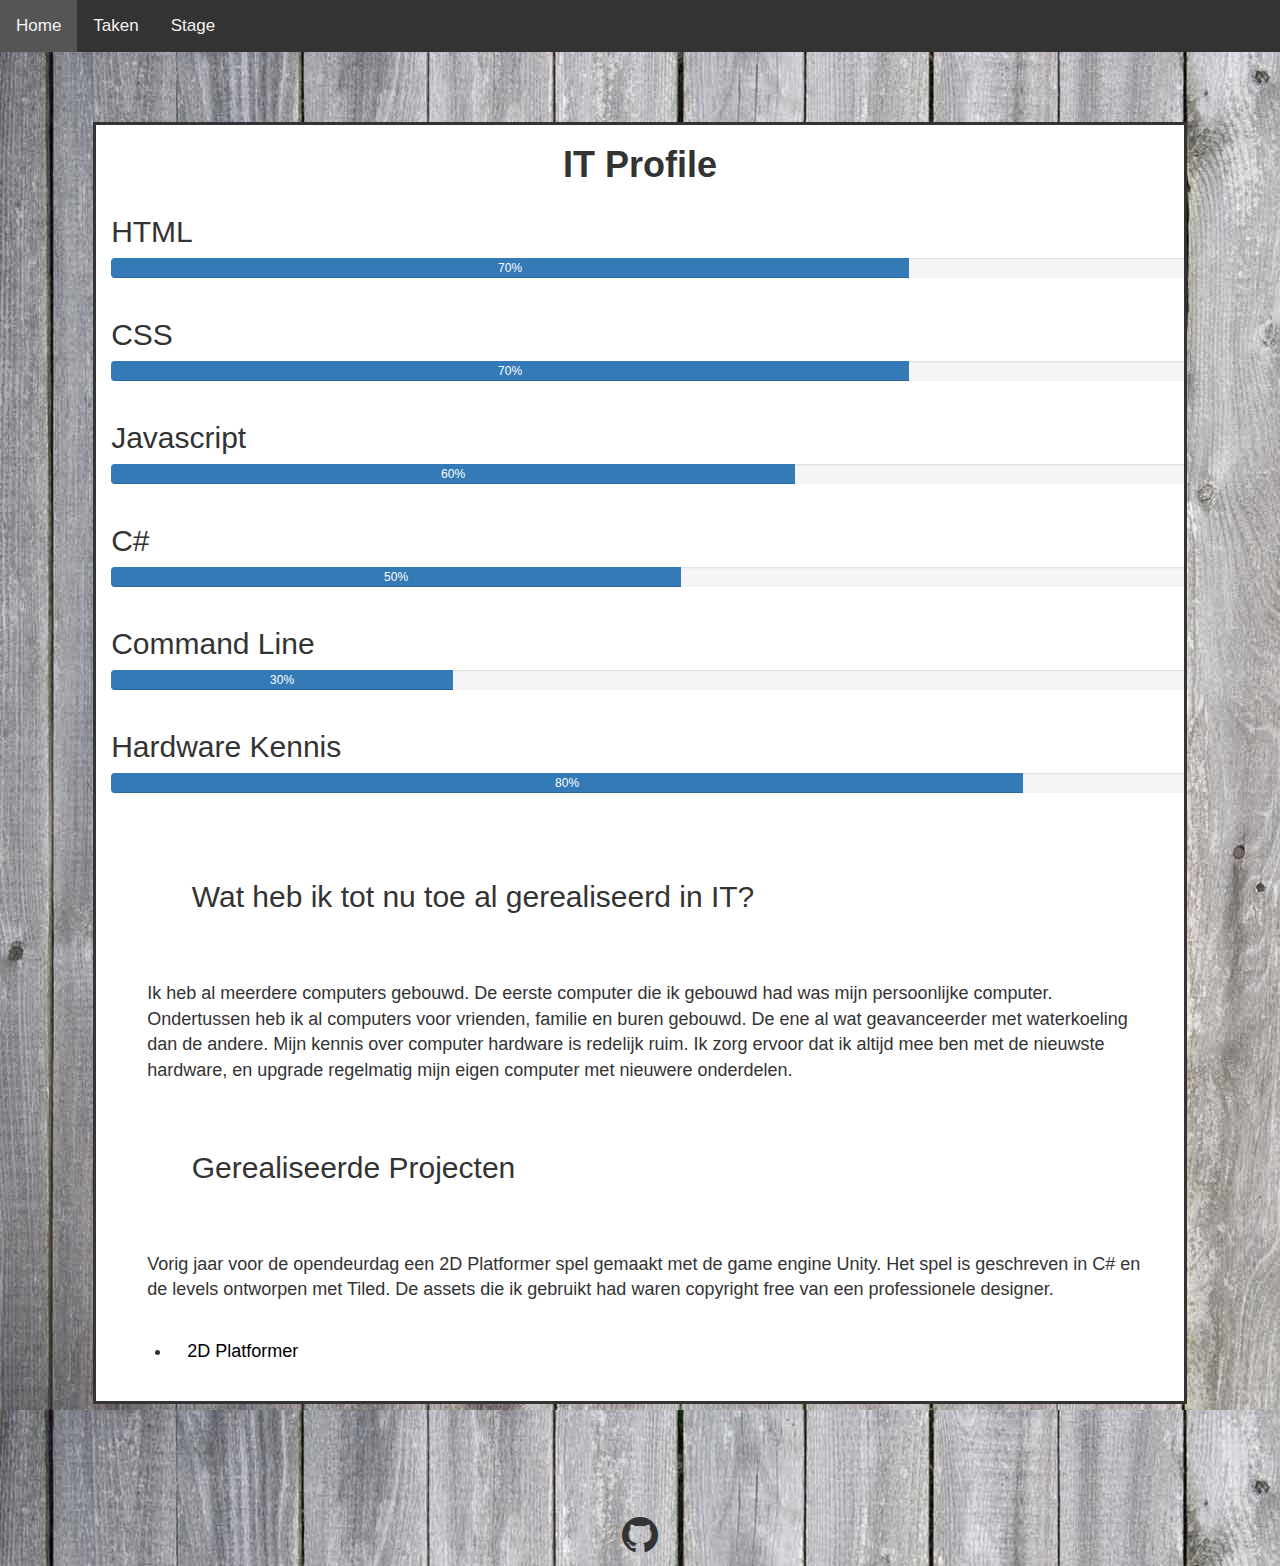
<file: Taken/taak2.html>
﻿<!DOCTYPE html>
<html>
<head>
    <title>GIP Website</title>
    <meta charset="utf-8" />
    <meta name="viewport" content="width=device-width, initial-scale=1.0">

    <link rel="icon" type="image/png" href="../Img/favicon2.ico">
    <link href="../Style/main.css" rel="stylesheet" />
    <link rel="stylesheet" href="../Style/font-awesome/css/font-awesome.min.css">
    <link href="https://fonts.googleapis.com/css?family=Roboto" rel="stylesheet">
    <link href="https://fonts.googleapis.com/css?family=Wendy+One" rel="stylesheet">
    <link rel="stylesheet" href="https://maxcdn.bootstrapcdn.com/bootstrap/3.3.7/css/bootstrap.min.css">
    <script src="https://ajax.googleapis.com/ajax/libs/jquery/3.1.1/jquery.min.js"></script>
    <script src="https://maxcdn.bootstrapcdn.com/bootstrap/3.3.7/js/bootstrap.min.js"></script>
</head>
<body>
    <ul class="topnav" id="myTopnav">
        <li><a href="../index.html">Home</a></li>
        <li><a href="../taken.html">Taken</a></li>
        <li><a href="../stage.html">Stage</a></li>
        <li class="icon">
            <a href="javascript:void(0);" onclick="toggleMenu()">&#9776;</a>
        </li>
    </ul>
    <script>

    function toggleMenu() {
        var x = document.getElementById("myTopnav");
        if (x.className === "topnav") {
            x.className += " responsive";
    } else {
        x.className = "topnav";
    }
}
    </script>

    <div class="fixed-size-container">
        <div class="expand-taak2">
         <h1 class="center"><b>IT Profile</b></h1>
            <div class="container">
                <h2>HTML</h2>
                <div class="progress">
                    <div class="progress-bar" role="progressbar" aria-valuenow="70" aria-valuemin="0" aria-valuemax="100" style="width:70%">
                        70%
                    </div>
                </div>
            </div>

            <div class="container">
                <h2>CSS</h2>
                <div class="progress">
                    <div class="progress-bar" role="progressbar" aria-valuenow="70" aria-valuemin="0" aria-valuemax="100" style="width:70%">
                        70%
                    </div>
                </div>
            </div>

            <div class="container">
                <h2>Javascript</h2>
                <div class="progress">
                    <div class="progress-bar" role="progressbar" aria-valuenow="60" aria-valuemin="0" aria-valuemax="100" style="width:60%">
                        60%
                    </div>
                </div>
            </div>

            <div class="container">
                <h2>C#</h2>
                <div class="progress">
                    <div class="progress-bar" role="progressbar" aria-valuenow="50" aria-valuemin="0" aria-valuemax="100" style="width:50%">
                        50%
                    </div>
                </div>
            </div>

            <div class="container">
                <h2>Command Line</h2>
                <div class="progress">
                    <div class="progress-bar" role="progressbar" aria-valuenow="30" aria-valuemin="0" aria-valuemax="100" style="width:30%">
                        30%
                    </div>
                </div>
            </div>

            <div class="container">
                <h2>Hardware Kennis</h2>
                <div class="progress">
                    <div class="progress-bar" role="progressbar" aria-valuenow="80" aria-valuemin="0" aria-valuemax="100" style="width:80%">
                        80%
                    </div>
                </div>
            </div>

            <h2 class="taak2Beschrijving-header">Wat heb ik tot nu toe al gerealiseerd in IT?</h2>
            <p class="taak2Beschrijving-paragraph">Ik heb al meerdere computers gebouwd. De eerste computer die ik gebouwd had was mijn persoonlijke computer. Ondertussen heb ik al computers voor vrienden, familie en buren gebouwd.
De ene al wat geavanceerder met waterkoeling dan de andere. Mijn kennis over computer hardware is redelijk ruim. Ik zorg ervoor dat ik altijd mee ben met de nieuwste hardware, en upgrade regelmatig mijn eigen computer met nieuwere onderdelen.
</p>

            <h2 class="taak2Beschrijving-header">Gerealiseerde Projecten</h2>
            <p class="taak2Beschrijving-paragraph">Vorig jaar voor de opendeurdag een 2D Platformer spel gemaakt met de game engine Unity. Het spel is geschreven in C# en de levels ontworpen met Tiled. De assets die ik gebruikt had waren copyright free van een professionele designer.</p>
            <ul>
                <li class="taak2Beschrijving-paragraph"><a href="https://github.com/WoutP-immalle/2D-Platformer">2D Platformer </a></li>
            </ul>
        </div>
    </div>

    <footer class="footer">
        <i class="fa fa-github fa-3x" aria-hidden="true" style="cursor: pointer;" onclick="window.location = 'https://github.com/WoutP-immalle/woutp-immalle.github.io';"></i>
    </footer>

</body>
</html>
</file>
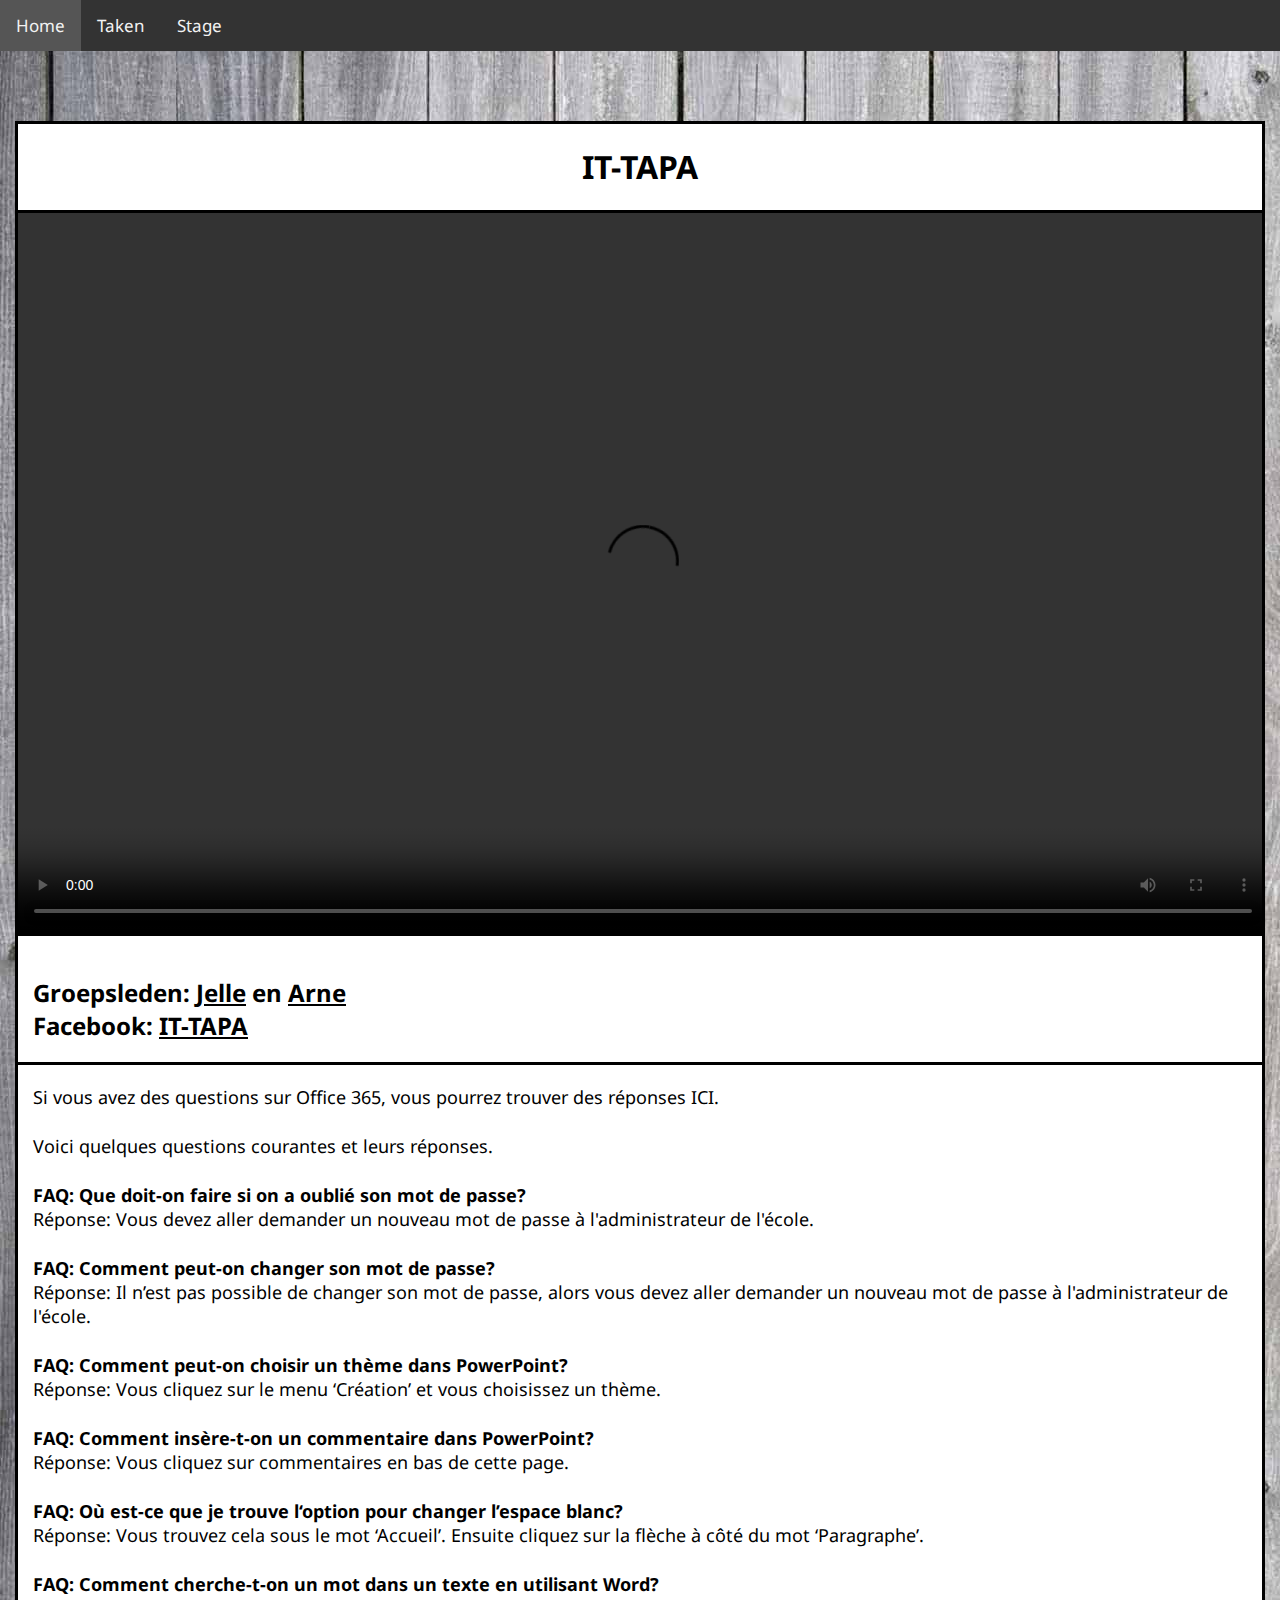
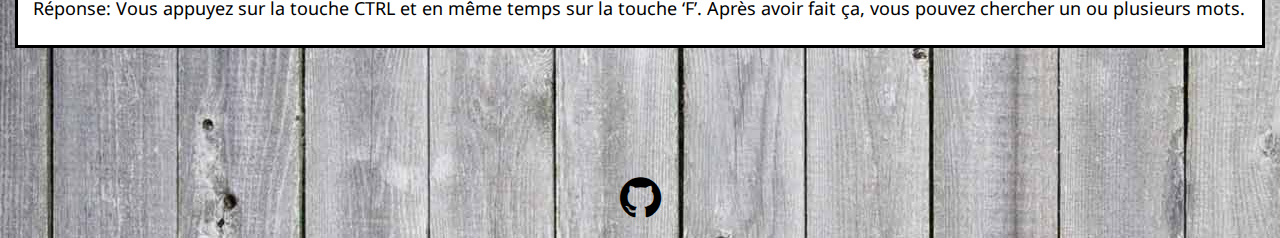
<file: Taken/taak3.html>
﻿<!DOCTYPE html>
    <html>
    <head>
        <title>GIP Website</title>
        <meta charset="utf-8" />
        <meta name="viewport" content="width=device-width, initial-scale=1.0">

        <link rel="icon" type="image/png" href="../Img/favicon2.ico">
        <link href="../Style/main.css" rel="stylesheet" />
        <link rel="stylesheet" href="../Style/font-awesome/css/font-awesome.min.css">
        <link href="https://fonts.googleapis.com/css?family=Droid+Sans" rel="stylesheet">
        <link href="https://fonts.googleapis.com/css?family=Wendy+One" rel="stylesheet">
    </head>
    <body>
        <ul class="topnav" id="myTopnav">
            <li><a href="../index.html">Home</a></li>
            <li><a href="../taken.html">Taken</a></li>
            <li><a href="../stage.html">Stage</a></li>
            <li class="icon">
                <a href="javascript:void(0);" onclick="toggleMenu()">&#9776;</a>
            </li>
        </ul>
        <script>

    function toggleMenu() {
        var x = document.getElementById("myTopnav");
        if (x.className === "topnav") {
            x.className += " responsive";
    } else {
        x.className = "topnav";
    }
}
        </script>

        <div class="fixed-size-container">
            <div class="expand-taak3">
                <h1 class="center">IT-TAPA</h1>
                    <video class="taak3Video" controls>
                        <source src="https://e0d1.wpc.azureedge.net/80E0D1/OfficeMixProdMediaBlobStorage/asset-95a9e59c-a443-4bb6-a37b-f7a1cd7ac691/ec57535a48fc43ed99211ac1d9e68b69.mp4?sv=2012-02-12&amp;sr=c&amp;si=f80ffd6c-ed4e-447d-a4d4-405be8366b80&amp;sig=hDBsmW60Ocop5qZjcli373lORjwDeP59Tk0K4O0mjKA%3D&amp;se=2116-10-16T21:06:45Z&amp;rscd=attachment%3B%20filename%3DITtapaOfficeMixOffice365PowerPointversie2.mp4" type="video/mp4">
                    </video>
                <h2 class="links">Groepsleden: <a href="https://jelles-immalle.github.io/" target="_blank">Jelle</a> en <a href="https://arnevdl-immalle.github.io/gip/" target="_blank">Arne</a><br />Facebook: <a href="https://www.facebook.com/IT-tapa-588405757863108/?fref=ts">IT-TAPA</a></h2>

                <p class="faq-tekst">Si vous avez des questions sur Office 365, vous pourrez trouver des réponses ICI.</p>
                <p class="faq-tekst">Voici quelques questions courantes et leurs réponses.</p>

                <p class="faq-tekst"><b>FAQ: Que doit-on faire si on a oublié son mot de passe?</b><br />Réponse: Vous devez aller demander un nouveau mot de passe à l'administrateur de l'école.</p>
                <p class="faq-tekst"><b>FAQ: Comment peut-on changer son mot de passe?</b><br />Réponse: Il n’est pas possible de changer son mot de passe, alors vous devez aller demander un nouveau mot de passe à l'administrateur de l'école.</p>
                <p class="faq-tekst"><b>FAQ: Comment peut-on choisir un thème dans PowerPoint?</b><br />Réponse: Vous cliquez sur le menu ‘Création’ et vous choisissez un thème.</p>
                <p class="faq-tekst"><b>FAQ: Comment insère-t-on un commentaire dans PowerPoint?</b><br />Réponse: Vous cliquez sur commentaires en bas de cette page.</p>
                <p class="faq-tekst"><b>FAQ: Où est-ce que je trouve l‘option pour changer l’espace blanc?</b><br />Réponse: Vous trouvez cela sous le mot ‘Accueil’. Ensuite cliquez sur la flèche à côté du mot ‘Paragraphe’.</p>
                <p class="faq-tekst"><b>FAQ: Comment cherche-t-on un mot dans un texte en utilisant Word?</b><br />Réponse: Vous appuyez sur la touche CTRL et en même temps sur la touche ‘F’. Après avoir fait ça, vous pouvez chercher un ou plusieurs mots.</p>
                </div>
        </div>

        <footer class="footer">
            <i class="fa fa-github fa-3x" aria-hidden="true" style="cursor: pointer;" onclick="window.location = 'https://github.com/WoutP-immalle/woutp-immalle.github.io';"></i>
        </footer>

    </body>
</html>
</file>
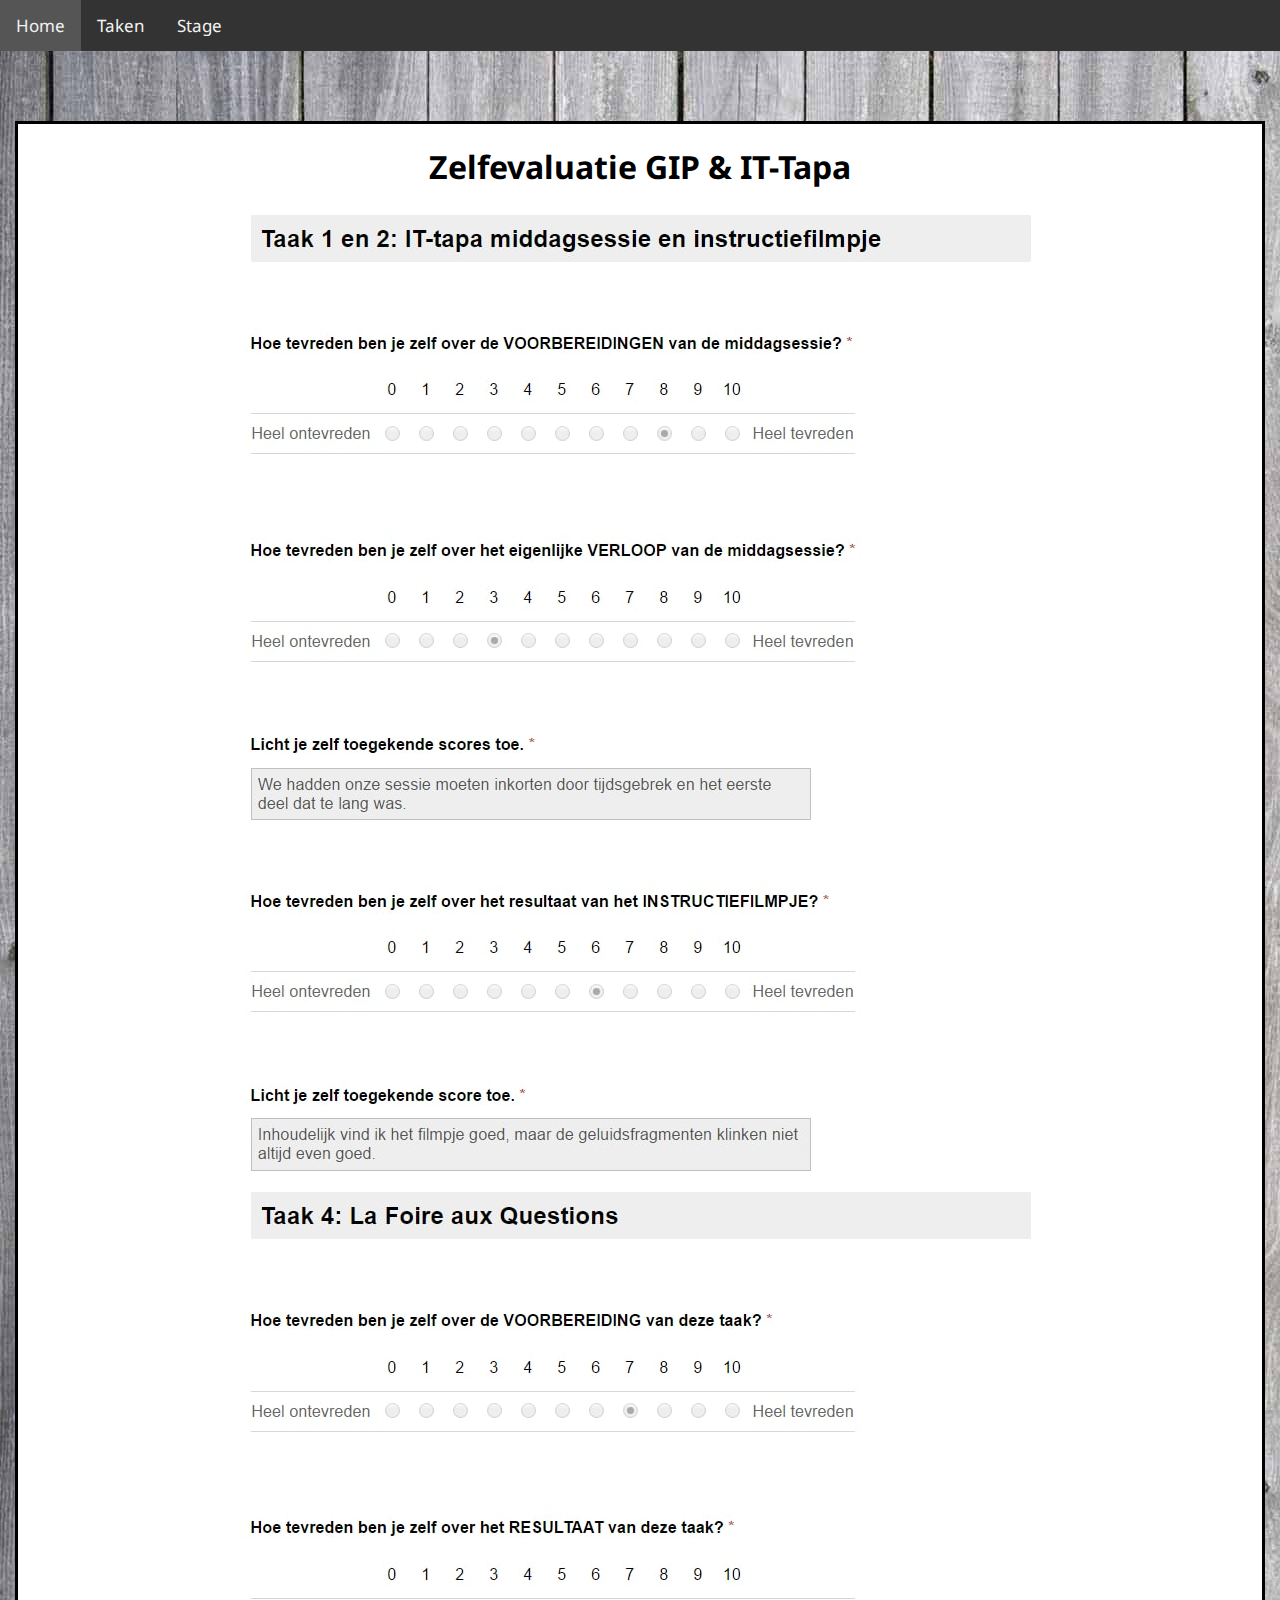
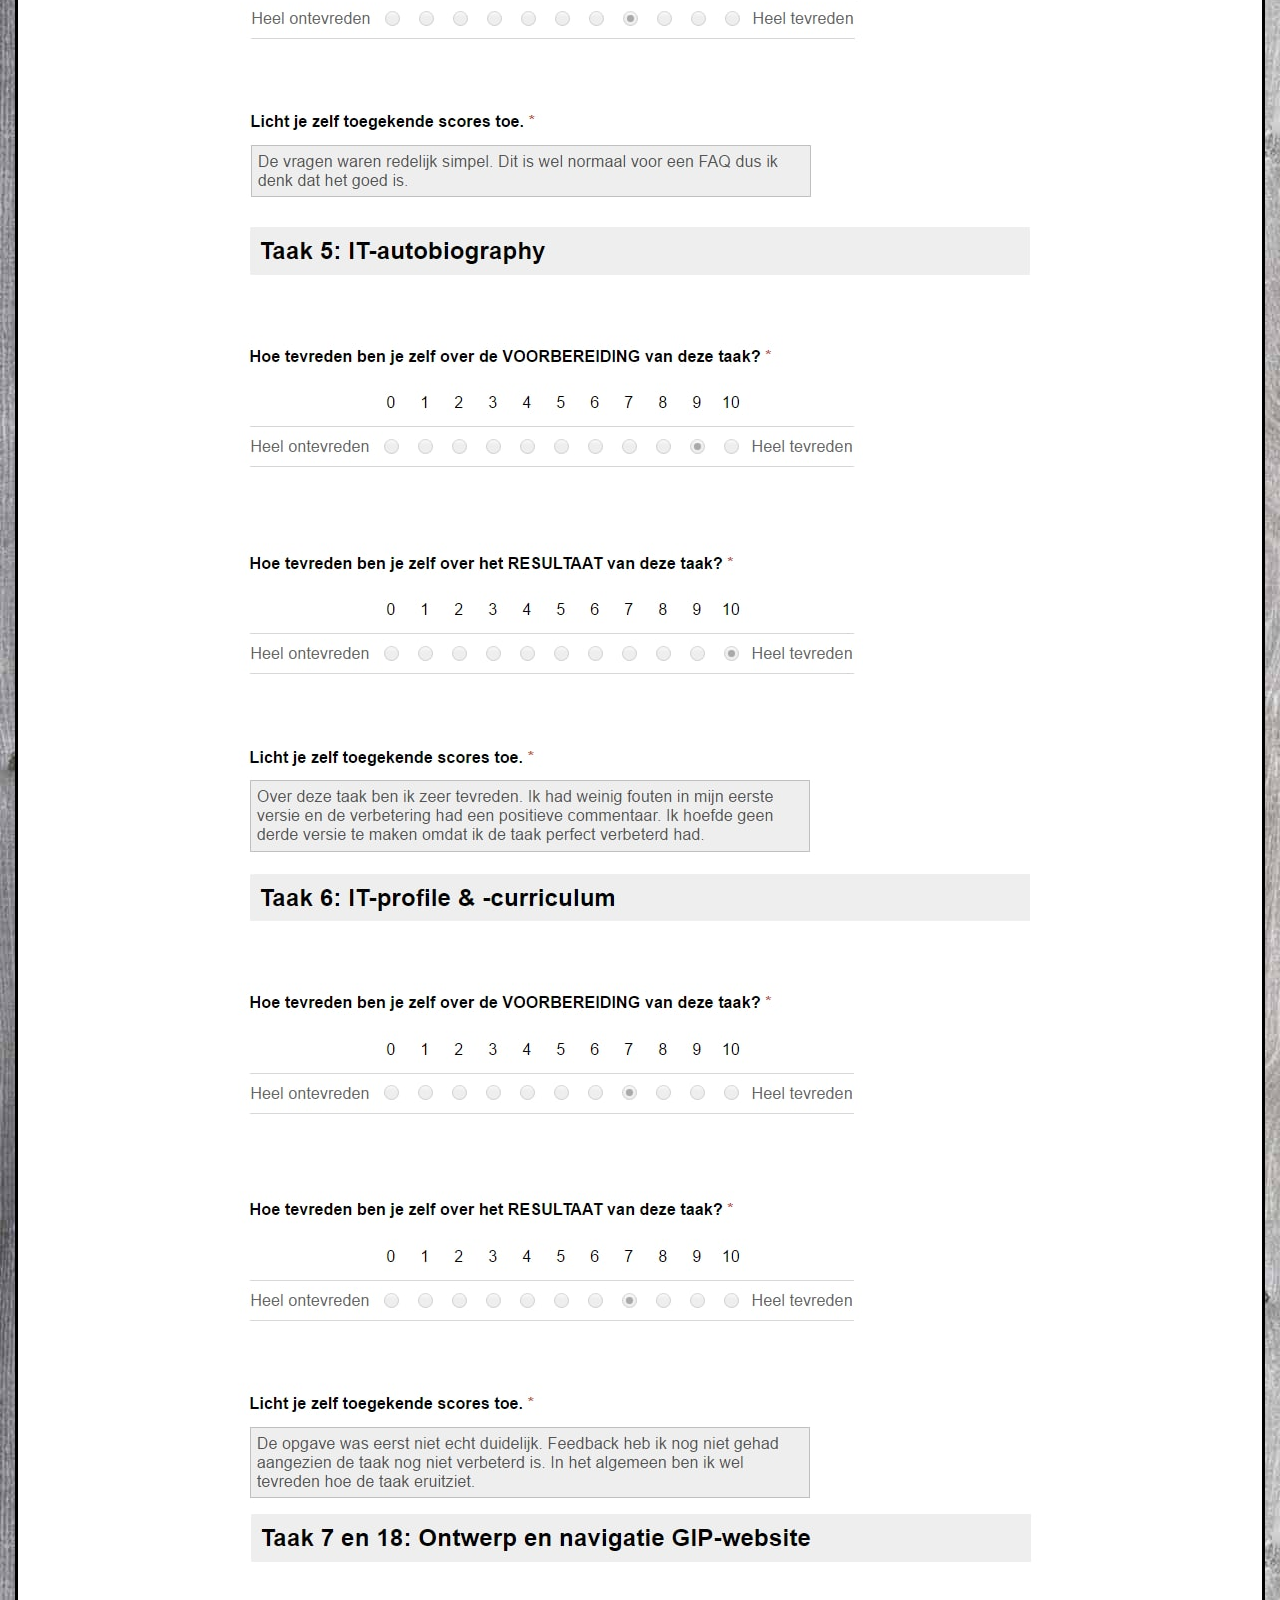
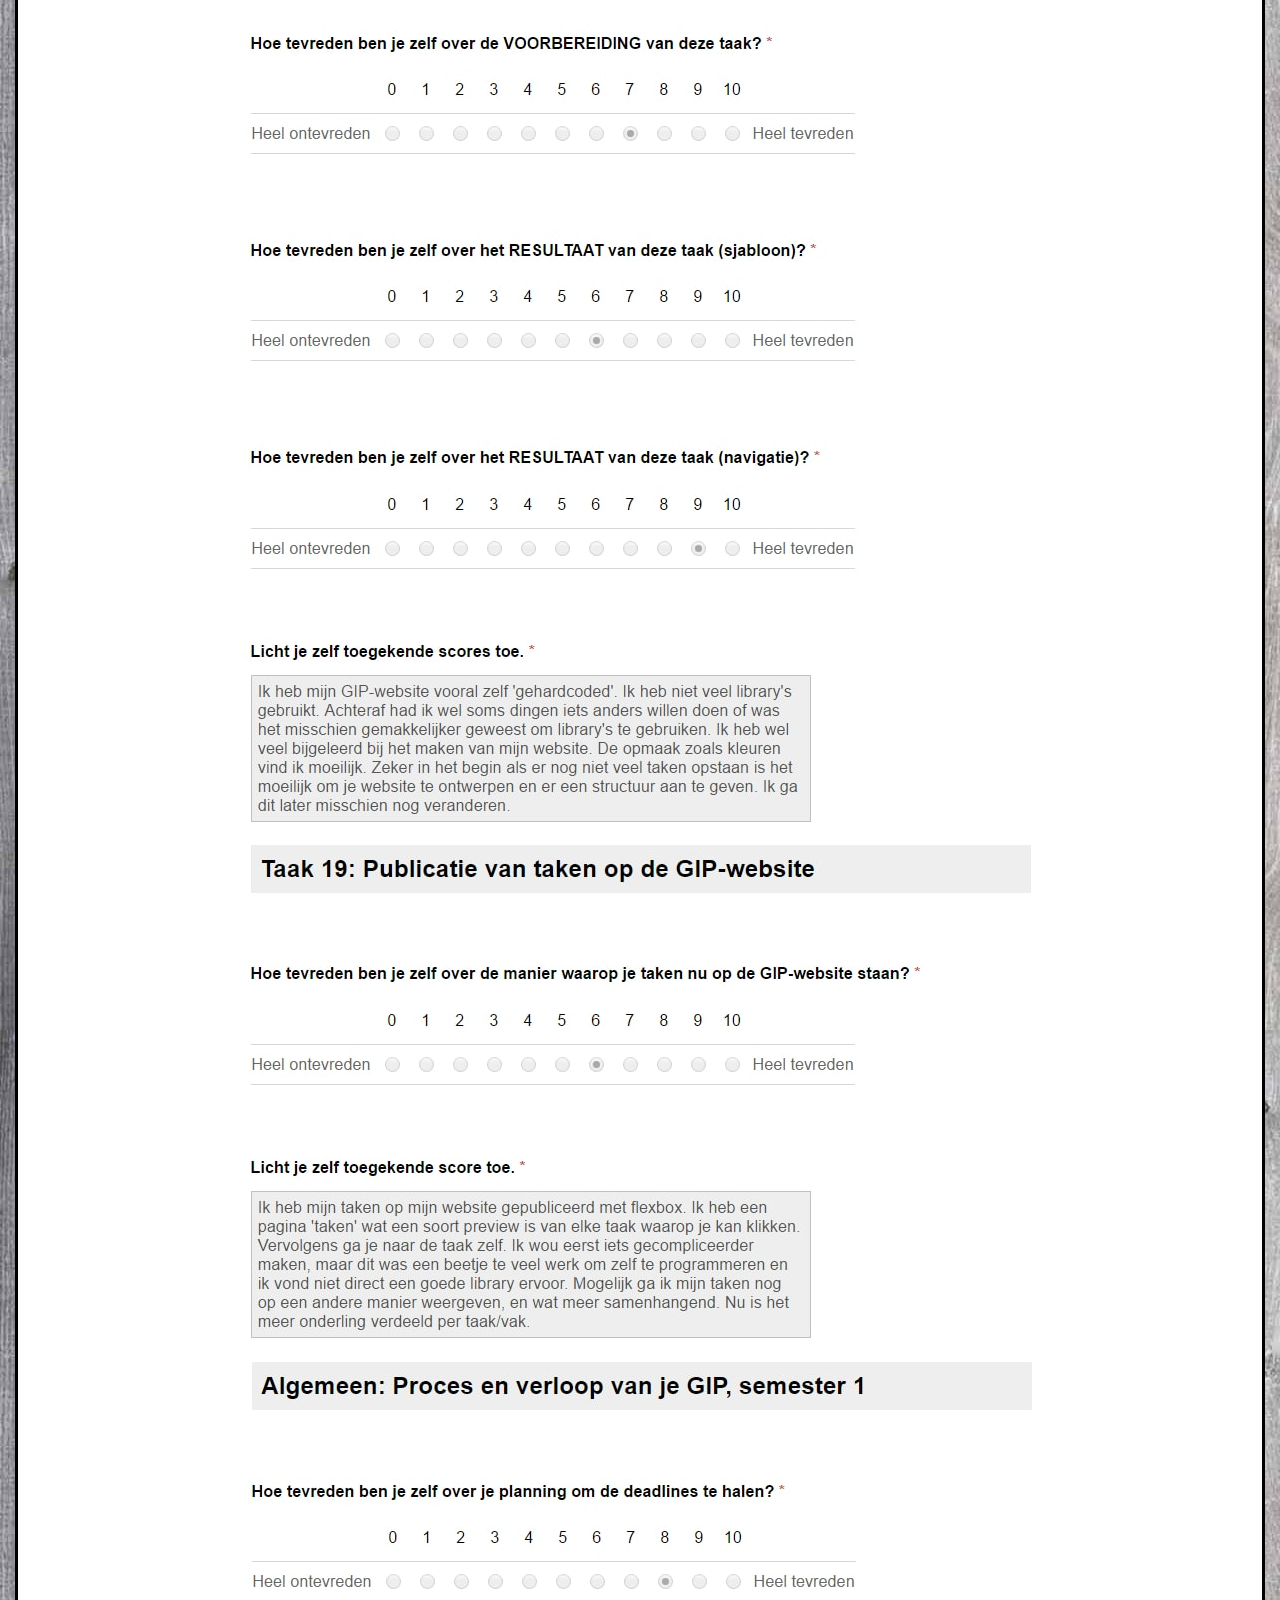
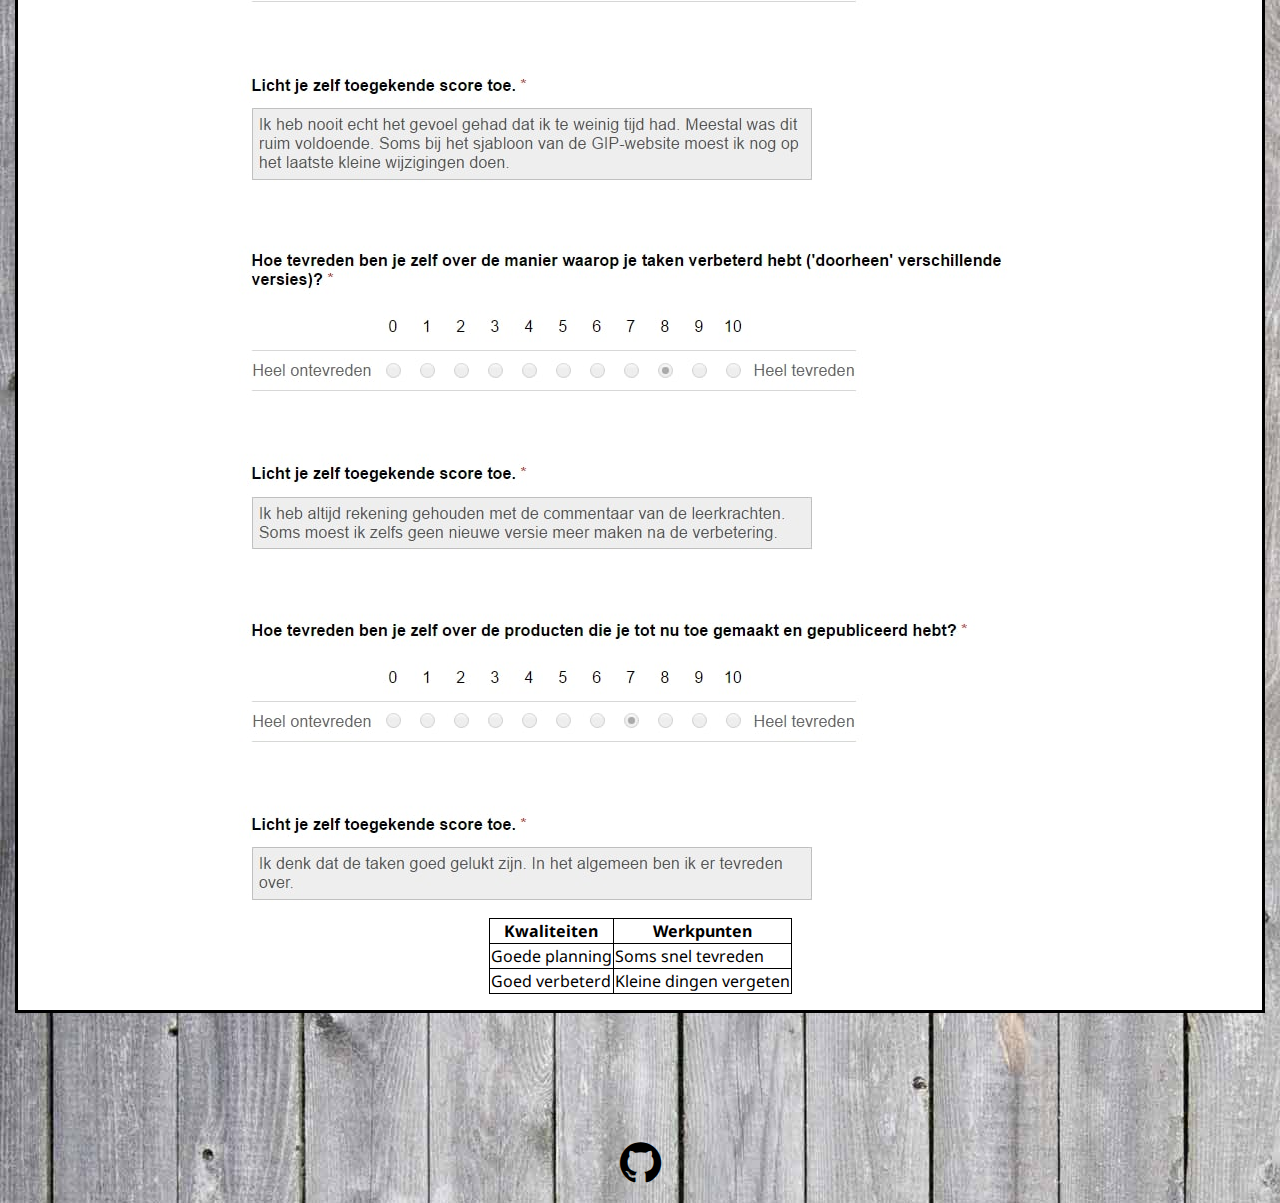
<file: Taken/taak4.html>
﻿<!DOCTYPE html>
<html>
<head>
    <title>GIP Website</title>
    <meta charset="utf-8" />
    <meta name="viewport" content="width=device-width, initial-scale=1.0">

    <link rel="icon" type="image/png" href="../Img/favicon2.ico">
    <link href="../Style/main.css" rel="stylesheet" />
    <link rel="stylesheet" href="../Style/font-awesome/css/font-awesome.min.css">
    <link href="https://fonts.googleapis.com/css?family=Droid+Sans" rel="stylesheet">
    <link href="https://fonts.googleapis.com/css?family=Wendy+One" rel="stylesheet">
</head>
<body>
    <ul class="topnav" id="myTopnav">
        <li><a href="../index.html">Home</a></li>
        <li><a href="../taken.html">Taken</a></li>
        <li><a href="../stage.html">Stage</a></li>
        <li class="icon">
            <a href="javascript:void(0);" onclick="toggleMenu()">&#9776;</a>
        </li>
    </ul>
    <script>

    function toggleMenu() {
        var x = document.getElementById("myTopnav");
        if (x.className === "topnav") {
            x.className += " responsive";
    } else {
        x.className = "topnav";
    }
}
    </script>

    <div class="fixed-size-container-taak1">
        <div class="expand-taak4">
            <h1 class="center">Zelfevaluatie GIP & IT-Tapa</h1>
            
            <img src="../Img/GIP-zelfevaluatie-1.jpg" class="zelfevaluatie" />
            <img src="../Img/GIP-zelfevaluatie-2.jpg" class="zelfevaluatie"/>
            <img src="../Img/GIP-zelfevaluatie-3.jpg" class="zelfevaluatie"/>
            <img src="../Img/GIP-zelfevaluatie-4.jpg" class="zelfevaluatie"/>
            <img src="../Img/GIP-zelfevaluatie-5.jpg" class="zelfevaluatie"/>
            <img src="../Img/GIP-zelfevaluatie-6.jpg" class="zelfevaluatie"/>
            <img src="../Img/GIP-zelfevaluatie-7.jpg" class="zelfevaluatie"/>
            <table>
                <tr>
                    <th>Kwaliteiten</th>
                    <th>Werkpunten</th>
                </tr>
                <tr>
                    <td>Goede planning</td>
                    <td>Soms snel tevreden</td>
                </tr>
                <tr>
                    <td>Goed verbeterd</td>
                    <td>Kleine dingen vergeten</td>
                </tr>
            </table>
            <p></p>
        </div>
    </div>

    <footer class="footer">
        <i class="fa fa-github fa-3x" aria-hidden="true" style="cursor: pointer;" onclick="window.location = 'https://github.com/WoutP-immalle/woutp-immalle.github.io';"></i>
    </footer>

</body>
</html>
</file>
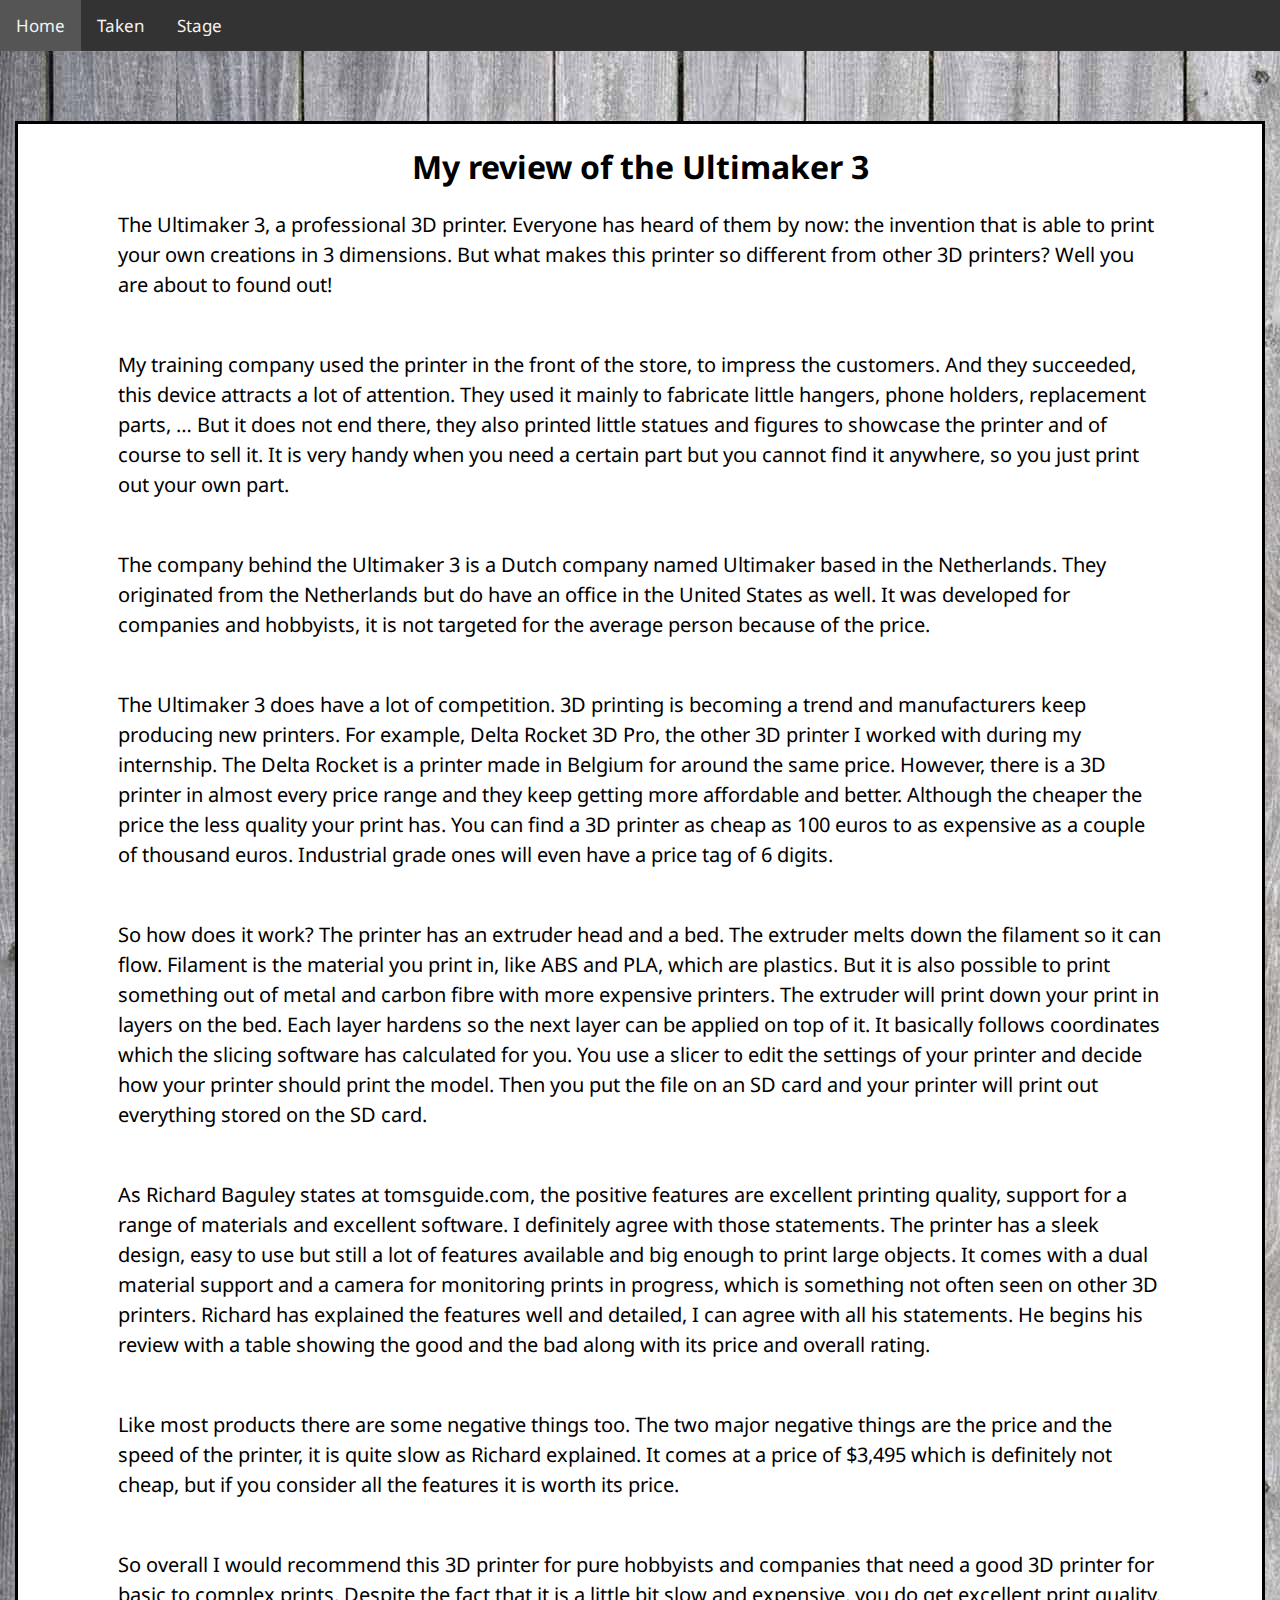
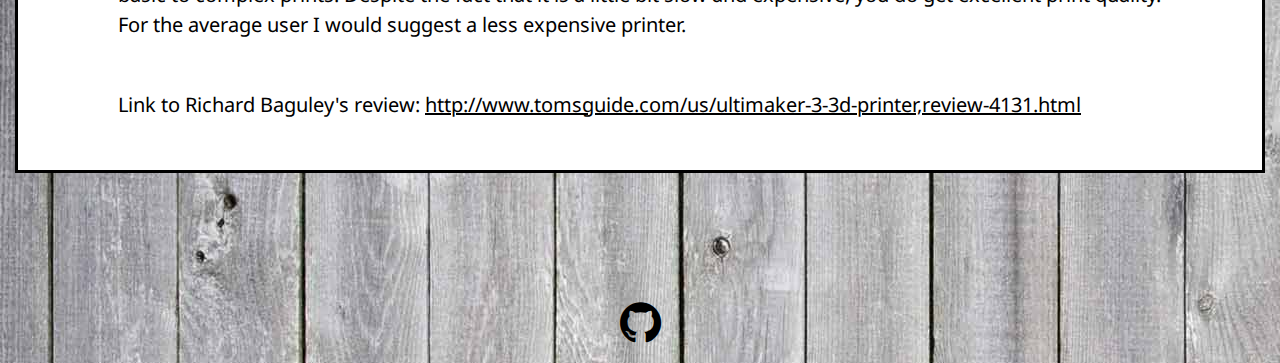
<file: Taken/Taak6.html>
﻿<!DOCTYPE html>
<html>
<head>
    <title>GIP Website</title>
    <meta charset="utf-8" />
    <meta name="viewport" content="width=device-width, initial-scale=1.0">

    <link rel="icon" type="image/png" href="../Img/favicon2.ico">
    <link href="../Style/main.css" rel="stylesheet" />
    <link rel="stylesheet" href="../Style/font-awesome/css/font-awesome.min.css">
    <link href="https://fonts.googleapis.com/css?family=Droid+Sans" rel="stylesheet">
    <link href="https://fonts.googleapis.com/css?family=Wendy+One" rel="stylesheet">
</head>
<body>
    <ul class="topnav" id="myTopnav">
        <li><a href="../index.html">Home</a></li>
        <li><a href="../taken.html">Taken</a></li>
        <li><a href="../stage.html">Stage</a></li>
        <li class="icon">
            <a href="javascript:void(0);" onclick="toggleMenu()">&#9776;</a>
        </li>
    </ul>
    <script>

    function toggleMenu() {
        var x = document.getElementById("myTopnav");
        if (x.className === "topnav") {
            x.className += " responsive";
    } else {
        x.className = "topnav";
    }
}
    </script>

    <div class="fixed-size-container-taak1">
        <div class="expand-taak1">
            <h1 class="center">My review of the Ultimaker 3</h1>
            <p class="taakPagina">The Ultimaker 3, a professional 3D printer. Everyone has heard of them by now: the invention that is able to print your own creations in 3 dimensions. But what makes this printer so different from other 3D printers? Well you are about to found out!</p>
            <p class="taakPagina">My training company used the printer in the front of the store, to impress the customers. And they succeeded, this device attracts a lot of attention. They used it mainly to fabricate little hangers, phone holders, replacement parts, … But it does not end there, they also printed little statues and figures to showcase the printer and of course to sell it. It is very handy when you need a certain part but you cannot find it anywhere, so you just print out your own part.</p>
            <p class="taakPagina">The company behind the Ultimaker 3 is a Dutch company named Ultimaker based in the Netherlands. They originated from the Netherlands but do have an office in the United States as well. It was developed for companies and hobbyists, it is not targeted for the average person because of the price. </p>
            <p class="taakPagina">The Ultimaker 3 does have a lot of competition. 3D printing is becoming a trend and manufacturers keep producing new printers. For example, Delta Rocket 3D Pro, the other 3D printer I worked with during my internship. The Delta Rocket is a printer made in Belgium for around the same price. However, there is a 3D printer in almost every price range and they keep getting more affordable and better. Although the cheaper the price the less quality your print has. You can find a 3D printer as cheap as 100 euros to as expensive as a couple of thousand euros. Industrial grade ones will even have a price tag of 6 digits.</p>
            <p class="taakPagina">So how does it work? The printer has an extruder head and a bed. The extruder melts down the filament so it can flow. Filament is the material you print in, like ABS and PLA, which are plastics. But it is also possible to print something out of metal and carbon fibre with more expensive printers. The extruder will print down your print in layers on the bed. Each layer hardens so the next layer can be applied on top of it. It basically follows coordinates which the slicing software has calculated for you. You use a slicer to edit the settings of your printer and decide how your printer should print the model. Then you put the file on an SD card and your printer will print out everything stored on the SD card.</p>
            <p class="taakPagina">As Richard Baguley states at tomsguide.com, the positive features are excellent printing quality, support for a range of materials and excellent software. I definitely agree with those statements. The printer has a sleek design, easy to use but still a lot of features available and big enough to print large objects. It comes with a dual material support and a camera for monitoring prints in progress, which is something not often seen on other 3D printers. Richard has explained the features well and detailed, I can agree with all his statements. He begins his review with a table showing the good and the bad along with its price and overall rating. </p>
            <p class="taakPagina">Like most products there are some negative things too. The two major negative things are the price and the speed of the printer, it is quite slow as Richard explained. It comes at a price of $3,495 which is definitely not cheap, but if you consider all the features it is worth its price.</p>
            <p class="taakPagina">So overall I would recommend this 3D printer for pure hobbyists and companies that need a good 3D printer for basic to complex prints. Despite the fact that it is a little bit slow and expensive, you do get excellent print quality. For the average user I would suggest a less expensive printer.</p>
            <p class="taakPagina">Link to Richard Baguley's review: <a href="http://www.tomsguide.com/us/ultimaker-3-3d-printer,review-4131.html" target="_blank">http://www.tomsguide.com/us/ultimaker-3-3d-printer,review-4131.html</a> </p>
        </div>
    </div>

    <footer class="footer">
        <i class="fa fa-github fa-3x" aria-hidden="true" style="cursor: pointer;" onclick="window.location = 'https://github.com/WoutP-immalle/woutp-immalle.github.io';"></i>
    </footer>

</body>
</html>
</file>
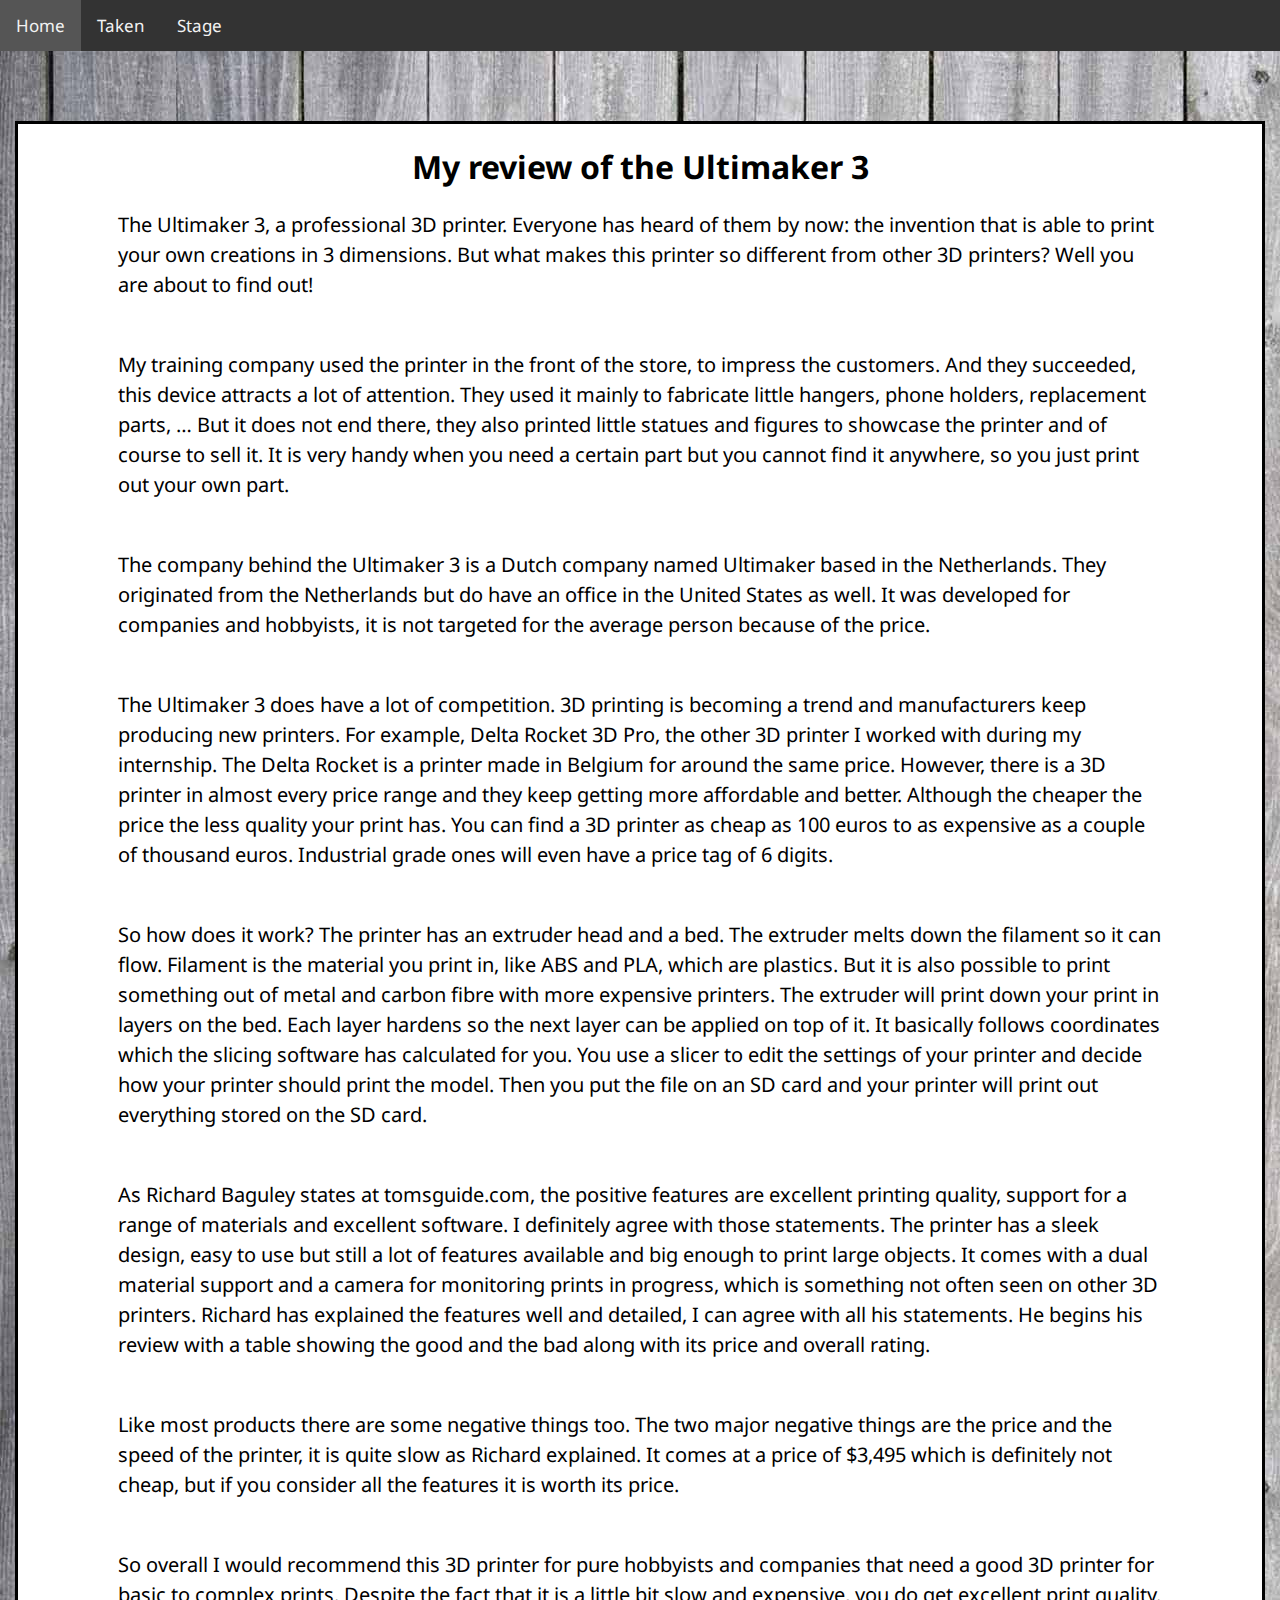
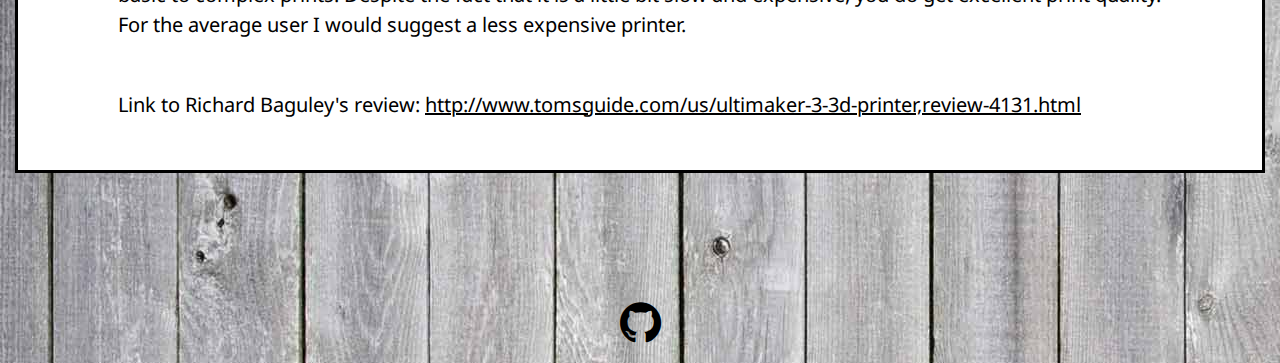
<file: Taken/taak6.html>
﻿<!DOCTYPE html>
<html>
<head>
    <title>GIP Website</title>
    <meta charset="utf-8" />
    <meta name="viewport" content="width=device-width, initial-scale=1.0">

    <link rel="icon" type="image/png" href="../Img/favicon2.ico">
    <link href="../Style/main.css" rel="stylesheet" />
    <link rel="stylesheet" href="../Style/font-awesome/css/font-awesome.min.css">
    <link href="https://fonts.googleapis.com/css?family=Droid+Sans" rel="stylesheet">
    <link href="https://fonts.googleapis.com/css?family=Wendy+One" rel="stylesheet">
</head>
<body>
    <ul class="topnav" id="myTopnav">
        <li><a href="../index.html">Home</a></li>
        <li><a href="../taken.html">Taken</a></li>
        <li><a href="../stage.html">Stage</a></li>
        <li class="icon">
            <a href="javascript:void(0);" onclick="toggleMenu()">&#9776;</a>
        </li>
    </ul>
    <script>

    function toggleMenu() {
        var x = document.getElementById("myTopnav");
        if (x.className === "topnav") {
            x.className += " responsive";
    } else {
        x.className = "topnav";
    }
}
    </script>

    <div class="fixed-size-container-taak1">
        <div class="expand-taak1">
            <h1 class="center">My review of the Ultimaker 3</h1>
            <p class="taakPagina">The Ultimaker 3, a professional 3D printer. Everyone has heard of them by now: the invention that is able to print your own creations in 3 dimensions. But what makes this printer so different from other 3D printers? Well you are about to find out!</p>
            <p class="taakPagina">My training company used the printer in the front of the store, to impress the customers. And they succeeded, this device attracts a lot of attention. They used it mainly to fabricate little hangers, phone holders, replacement parts, … But it does not end there, they also printed little statues and figures to showcase the printer and of course to sell it. It is very handy when you need a certain part but you cannot find it anywhere, so you just print out your own part.</p>
            <p class="taakPagina">The company behind the Ultimaker 3 is a Dutch company named Ultimaker based in the Netherlands. They originated from the Netherlands but do have an office in the United States as well. It was developed for companies and hobbyists, it is not targeted for the average person because of the price. </p>
            <p class="taakPagina">The Ultimaker 3 does have a lot of competition. 3D printing is becoming a trend and manufacturers keep producing new printers. For example, Delta Rocket 3D Pro, the other 3D printer I worked with during my internship. The Delta Rocket is a printer made in Belgium for around the same price. However, there is a 3D printer in almost every price range and they keep getting more affordable and better. Although the cheaper the price the less quality your print has. You can find a 3D printer as cheap as 100 euros to as expensive as a couple of thousand euros. Industrial grade ones will even have a price tag of 6 digits.</p>
            <p class="taakPagina">So how does it work? The printer has an extruder head and a bed. The extruder melts down the filament so it can flow. Filament is the material you print in, like ABS and PLA, which are plastics. But it is also possible to print something out of metal and carbon fibre with more expensive printers. The extruder will print down your print in layers on the bed. Each layer hardens so the next layer can be applied on top of it. It basically follows coordinates which the slicing software has calculated for you. You use a slicer to edit the settings of your printer and decide how your printer should print the model. Then you put the file on an SD card and your printer will print out everything stored on the SD card.</p>
            <p class="taakPagina">As Richard Baguley states at tomsguide.com, the positive features are excellent printing quality, support for a range of materials and excellent software. I definitely agree with those statements. The printer has a sleek design, easy to use but still a lot of features available and big enough to print large objects. It comes with a dual material support and a camera for monitoring prints in progress, which is something not often seen on other 3D printers. Richard has explained the features well and detailed, I can agree with all his statements. He begins his review with a table showing the good and the bad along with its price and overall rating. </p>
            <p class="taakPagina">Like most products there are some negative things too. The two major negative things are the price and the speed of the printer, it is quite slow as Richard explained. It comes at a price of $3,495 which is definitely not cheap, but if you consider all the features it is worth its price.</p>
            <p class="taakPagina">So overall I would recommend this 3D printer for pure hobbyists and companies that need a good 3D printer for basic to complex prints. Despite the fact that it is a little bit slow and expensive, you do get excellent print quality. For the average user I would suggest a less expensive printer.</p>
            <p class="taakPagina">Link to Richard Baguley's review: <a href="http://www.tomsguide.com/us/ultimaker-3-3d-printer,review-4131.html" target="_blank">http://www.tomsguide.com/us/ultimaker-3-3d-printer,review-4131.html</a> </p>
        </div>
    </div>

    <footer class="footer">
        <i class="fa fa-github fa-3x" aria-hidden="true" style="cursor: pointer;" onclick="window.location = 'https://github.com/WoutP-immalle/woutp-immalle.github.io';"></i>
    </footer>

</body>
</html>
</file>
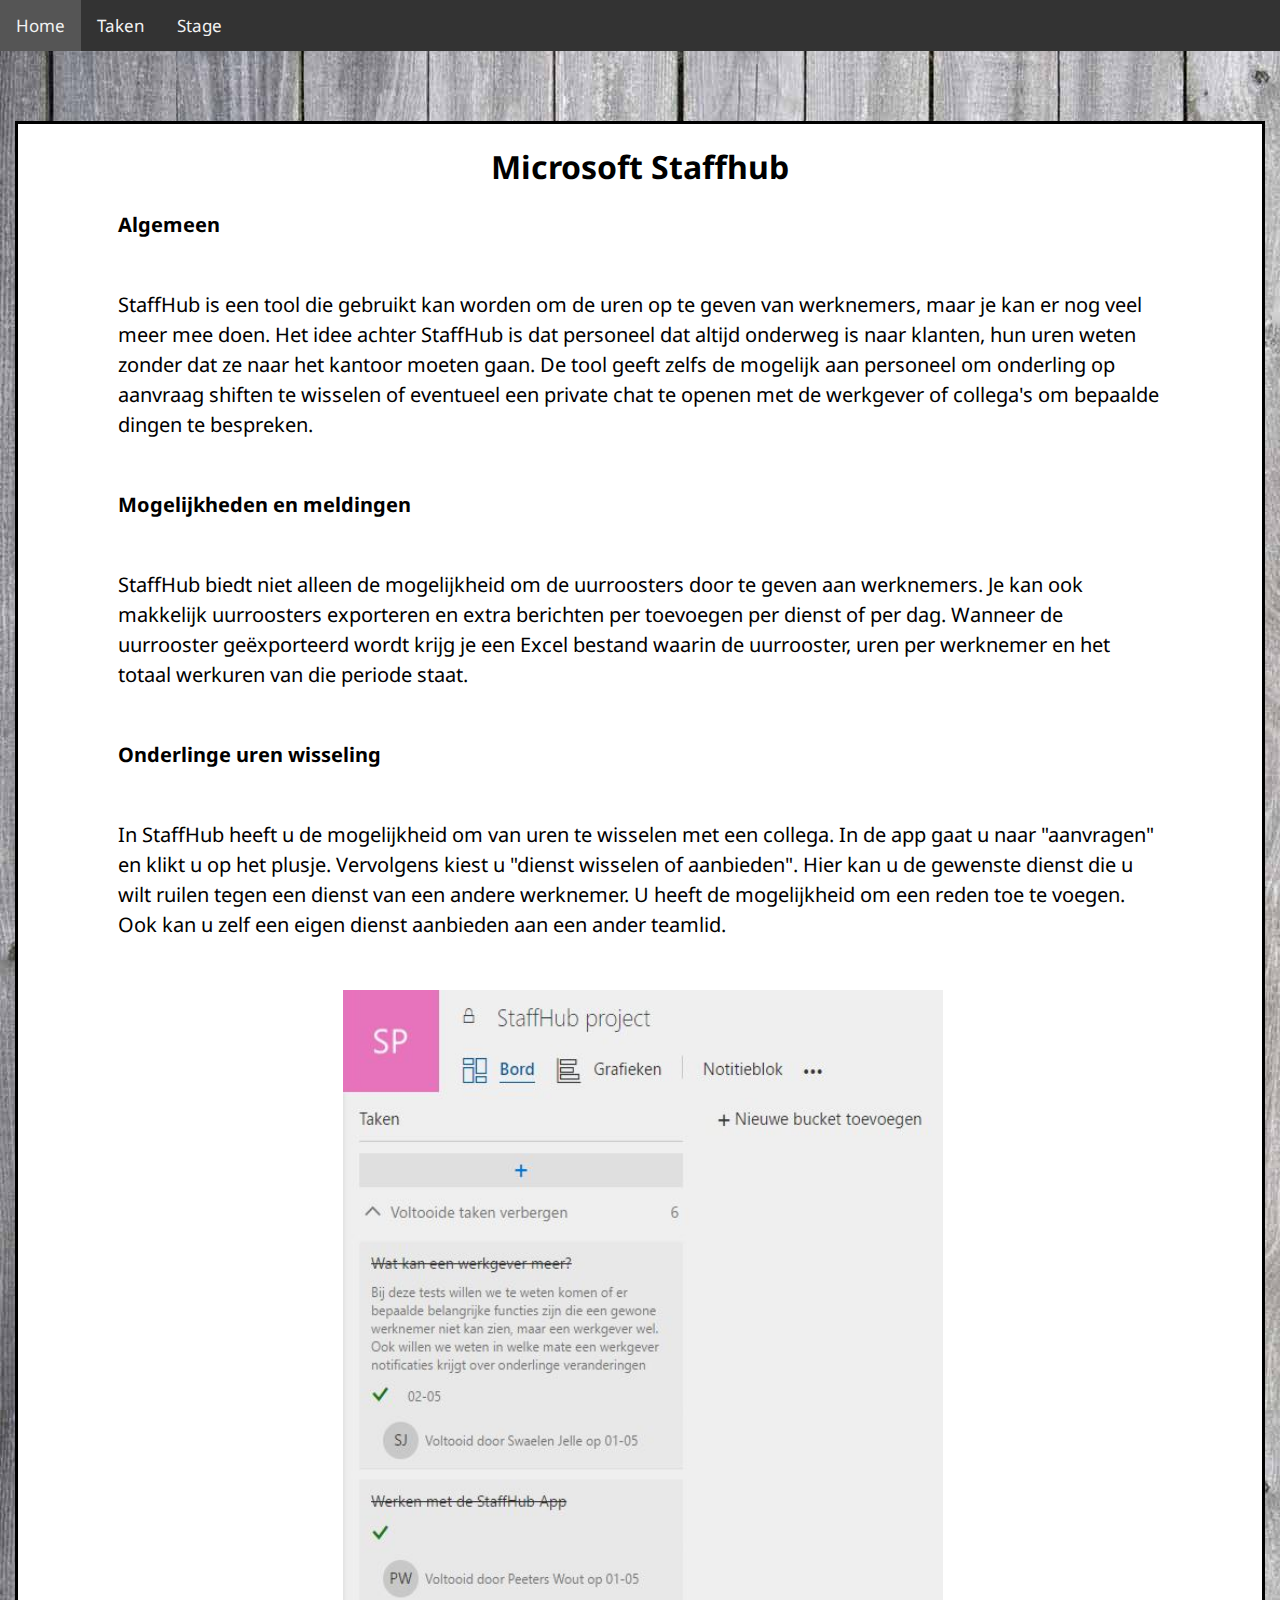
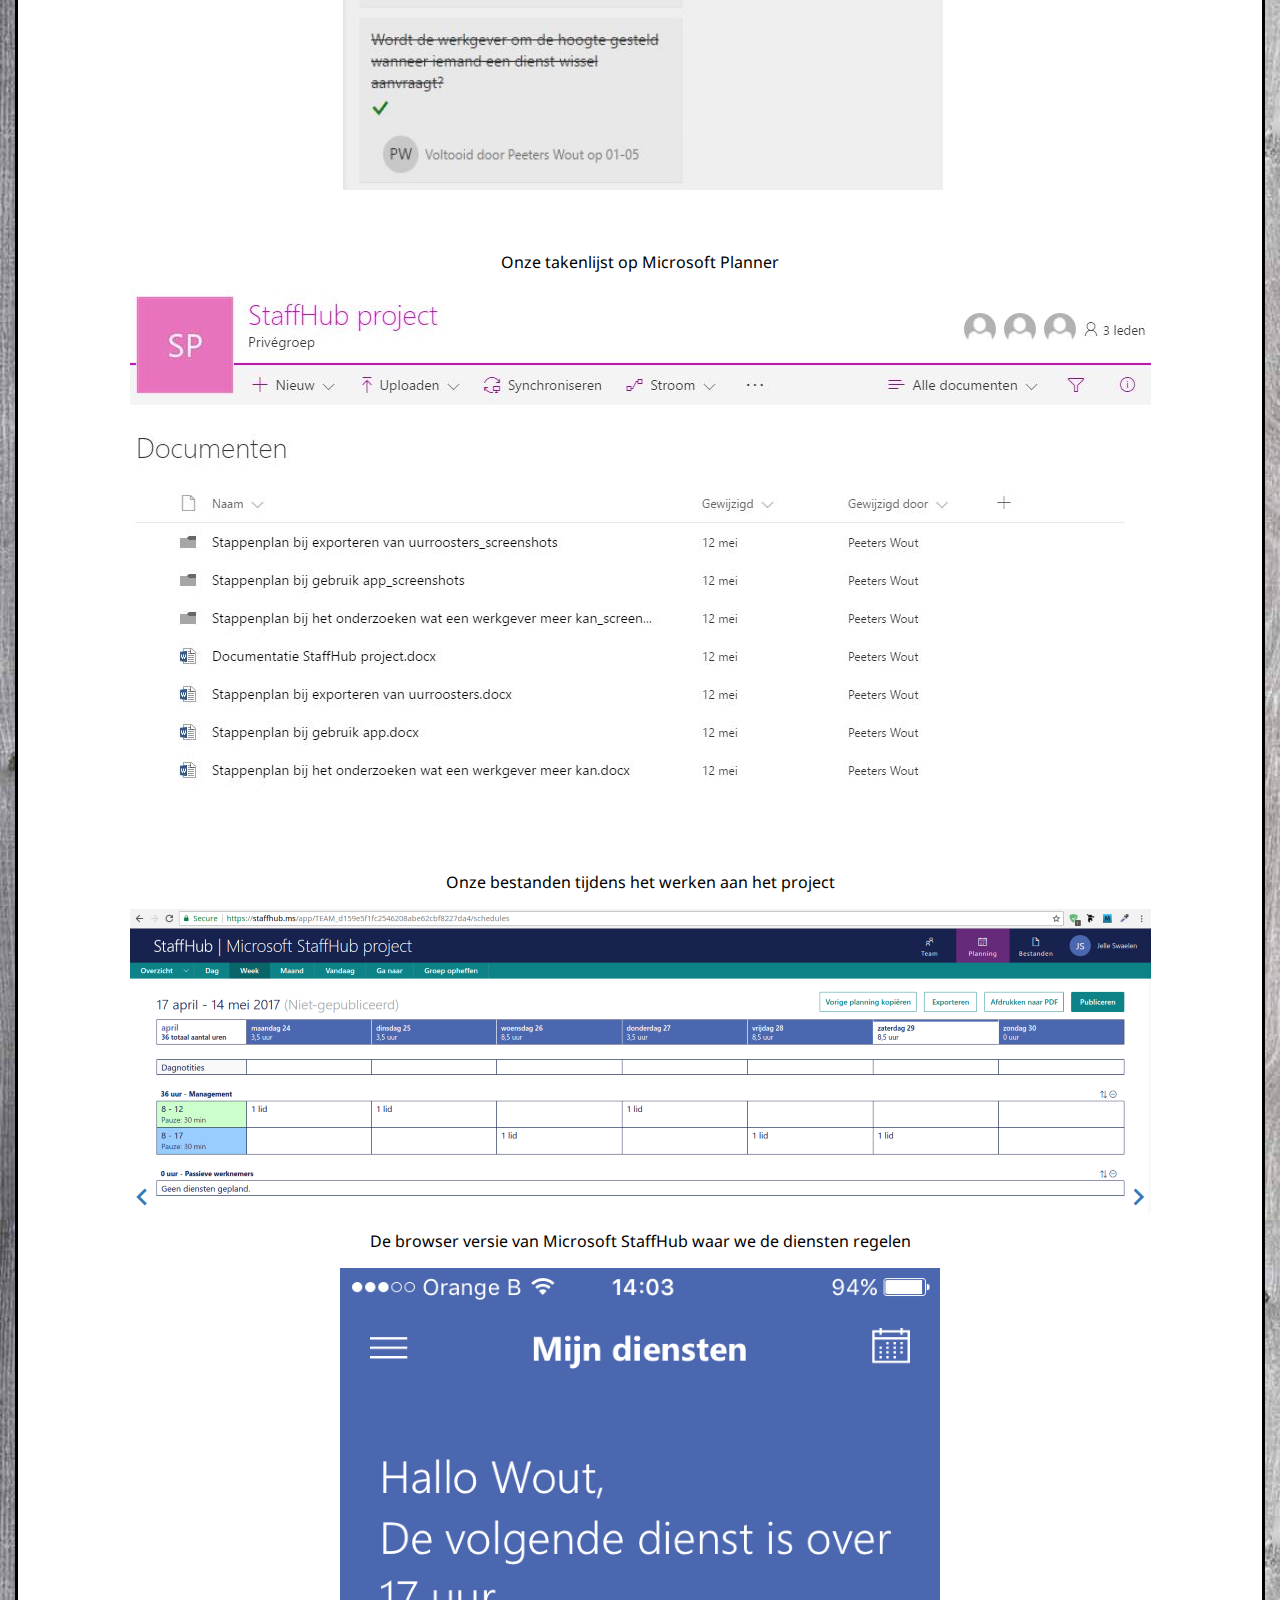
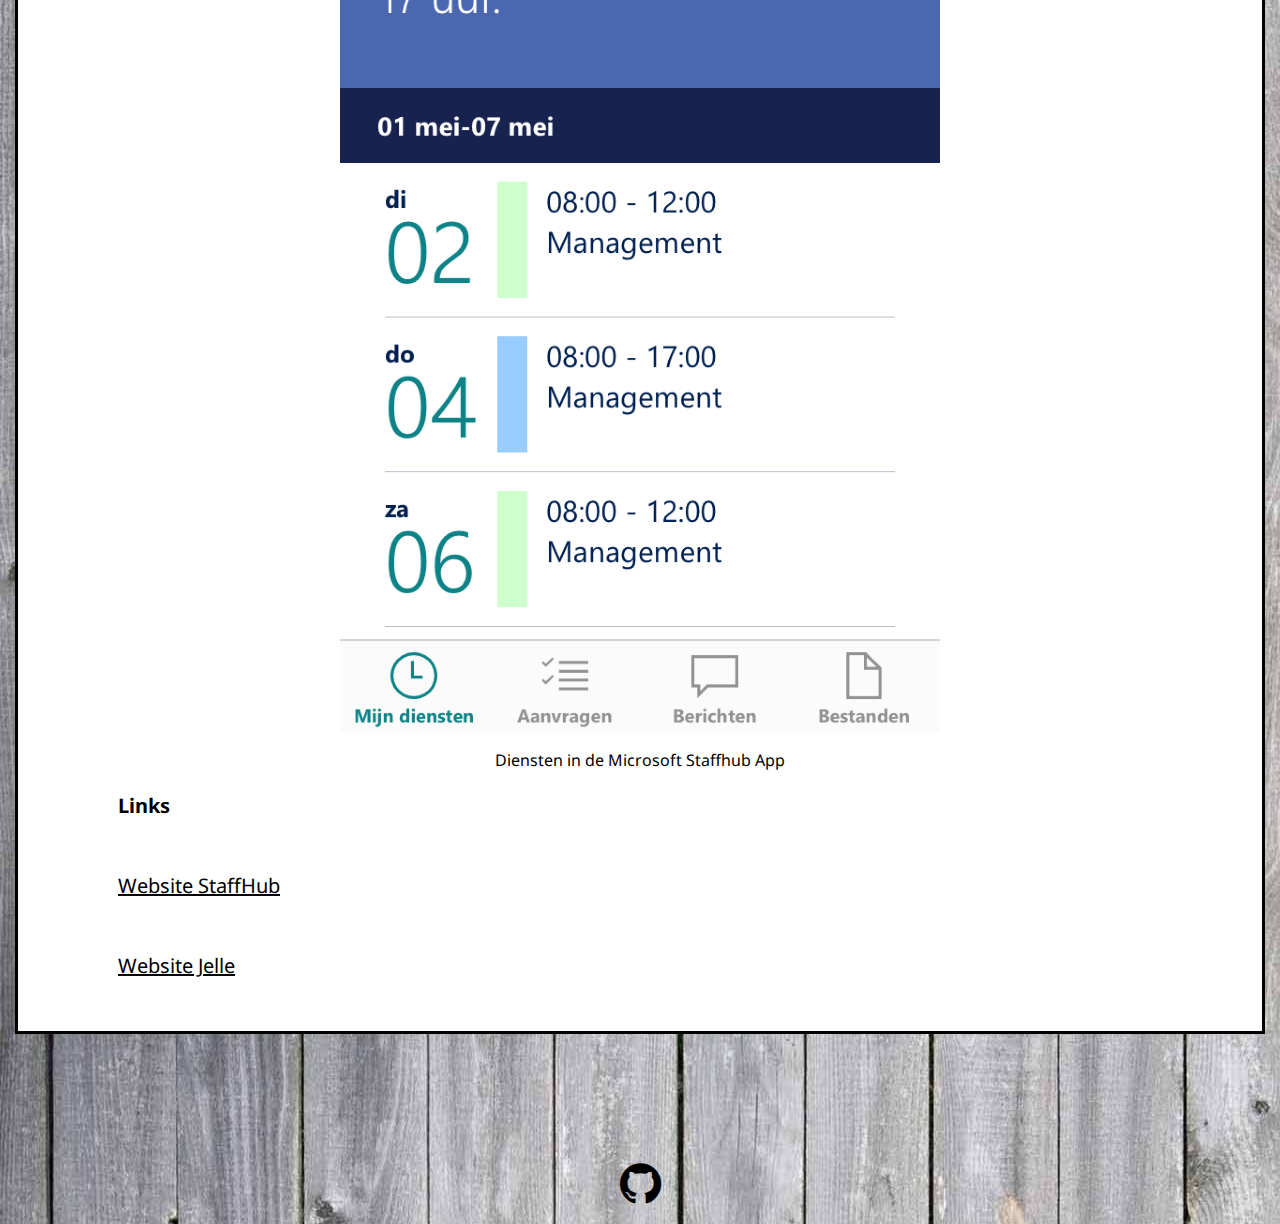
<file: Taken/taak8.html>
﻿<!DOCTYPE html>
<html>
<head>
    <title>GIP Website</title>
    <meta charset="utf-8" />
    <meta name="viewport" content="width=device-width, initial-scale=1.0">

    <link rel="icon" type="image/png" href="../Img/favicon2.ico">
    <link href="../Style/main.css" rel="stylesheet" />
    <link rel="stylesheet" href="../Style/font-awesome/css/font-awesome.min.css">
    <link href="https://fonts.googleapis.com/css?family=Droid+Sans" rel="stylesheet">
    <link href="https://fonts.googleapis.com/css?family=Wendy+One" rel="stylesheet">
</head>
<body>
    <ul class="topnav" id="myTopnav">
        <li><a href="../index.html">Home</a></li>
        <li><a href="../taken.html">Taken</a></li>
        <li><a href="../stage.html">Stage</a></li>
        <li class="icon">
            <a href="javascript:void(0);" onclick="toggleMenu()">&#9776;</a>
        </li>
    </ul>
    <script>

    function toggleMenu() {
        var x = document.getElementById("myTopnav");
        if (x.className === "topnav") {
            x.className += " responsive";
    } else {
        x.className = "topnav";
    }
}
    </script>

    <div class="fixed-size-container-taak1">
        <div class="expand-taak1">
            <h1 class="center">Microsoft Staffhub</h1>
            <h3 class="taakPagina">Algemeen</h3>
            <p class="taakPagina">StaffHub is een tool die gebruikt kan worden om de uren op te geven van werknemers, maar je kan er nog veel meer mee doen. Het idee achter StaffHub is dat personeel dat altijd onderweg is naar klanten, hun uren weten zonder dat ze naar het kantoor moeten gaan. De tool geeft zelfs de mogelijk aan personeel om onderling op aanvraag shiften te wisselen of eventueel een private chat te openen met de werkgever of collega's om bepaalde dingen te bespreken.</p>
            <h3 class="taakPagina">Mogelijkheden en meldingen</h3>
            <p class="taakPagina">StaffHub biedt niet alleen de mogelijkheid om de uurroosters door te geven aan werknemers. Je kan ook makkelijk uurroosters exporteren en extra berichten per toevoegen per dienst of per dag. Wanneer de uurrooster geëxporteerd wordt krijg je een Excel bestand waarin de uurrooster, uren per werknemer en het totaal werkuren van die periode staat.</p>
            <h3 class="taakPagina">Onderlinge uren wisseling</h3>
            <p class="taakPagina">In StaffHub heeft u de mogelijkheid om van uren te wisselen met een collega. In de app gaat u naar "aanvragen" en klikt u op het plusje. Vervolgens kiest u "dienst wisselen of aanbieden". Hier kan u de gewenste dienst die u wilt ruilen tegen een dienst van een andere werknemer. U heeft de mogelijkheid om een reden toe te voegen. Ook kan u zelf een eigen dienst aanbieden aan een ander teamlid.</p>

            <img class="fotoTaak1" src="../Img/plannertaken.JPG" />
            <p class="centerText">Onze takenlijst op Microsoft Planner</p>
            <img class="centerImage" src="../Img/plannerbestanden.JPG" />
            <p class="centerText">Onze bestanden tijdens het werken aan het project</p>
            <img class="centerImage" src="../Img/SCSH1-Knop-Planning.png" />
            <p class="centerText">De browser versie van Microsoft StaffHub waar we de diensten regelen</p>
            <img class="centerImage" src="../Img/04-Diensten.png" />
            <p class="centerText">Diensten in de Microsoft Staffhub App</p>

            <h3 class="taakPagina">Links</h3>
            <p class="taakPagina"><a href="https://staffhub.ms/" target="_blank">Website StaffHub</a></p>
            <p class="taakPagina"><a href="https://jelles-immalle.github.io/" target="_blank">Website Jelle</a></p>
        </div>
    </div>

    <footer class="footer">
        <i class="fa fa-github fa-3x" aria-hidden="true" style="cursor: pointer;" onclick="window.location = 'https://github.com/WoutP-immalle/woutp-immalle.github.io';"></i>
    </footer>

</body>
</html>
</file>
<file: Style/main.css>
body {
        background-image: url("../Img/testAfbeelding.jpg");
        /*background-size: cover;*/
        background-repeat: repeat;
        margin: 0px;
        
    }

    .footer {
        position: relative;
        right: 0;
        bottom: 0;
        left: 0;
        padding: 1rem;
        text-align: center;   
    }

    .footerIndex {
        position: absolute;
        right: 0;
        bottom: 0;
        left: 0;
        padding: 1rem;
        text-align: center;  
    }

    a:link {
        color: black;
    }
    a:visited {
        color: black;
    }
    a:hover {
        color: black;
    }

    ul.topnav {
        list-style-type: none;
        margin: 0;
        padding: 0;
        overflow: hidden;
        background-color: #333;
        font-family: 'Droid Sans', sans-serif;
    }

    ul.topnav li {float: left;}

    ul.topnav li a {
        display: inline-block;
        color: #f2f2f2;
        text-align: center;
        padding: 14px 16px;
        text-decoration: none;
        transition: 0.3s;
        font-size: 17px;
    }

    ul.topnav li a:hover {background-color: #555;}

    ul.topnav li.icon {display: none;}

.navHighlight {
    background-color: #555;
}


@media screen and (max-width:680px) {
  ul.topnav li:not(:first-child) {display: none;}
  ul.topnav li.icon {
    float: right;
    display: inline-block;
  }
}

@media screen and (max-width:680px) {
  ul.topnav.responsive {position: relative;}
  ul.topnav.responsive li.icon {
    position: absolute;
    right: 0;
    top: 0;
  }
  ul.topnav.responsive li {
    float: none;
    display: inline;
  }
  ul.topnav.responsive li a {
    display: block;
    text-align: left;
  }
}
    
    
    .column-layout {
        max-width: 62.5em;
        background-color: #FFF;
        margin: 40px auto 0 auto;
        line-height: 1.65;
        padding: 20px 50px;
        display: flex;
    }

    .main-column {
        flex: 1;
        order: 1;
        margin-right: 12.5em;
    }

 
    .sidebar-two {
        flex: 1;
        order: 2;
        font-family: 'Droid Sans', sans-serif;
    }
    
    .center {
        text-align: center;
    }
     .img-circle {
        border-radius: 50%;
    }

     .beschrijving {
         font-family: 'Droid Sans', sans-serif;
     }

     .titel {
         font-family: 'Wendy One', sans-serif;
     }

     .fixed-size-container {
         max-height: 125em;
         max-width: 78.125em;
         margin: 40px auto 0 auto;
         padding: 30px 0;
         display: flex;
         align-items: center;
         justify-content: space-around;
         flex-wrap: wrap;
     }

     .fixed-size {
         width: 21.875em;
         max-width: 21.875em;
         height: 18.75em;
         background-color: #FFF;
         border-style: solid;
         margin-bottom: 5em;
         overflow: hidden;
         font-family: 'Droid Sans', sans-serif;
     }


     .expand-taak1 {
         width: 78.125em;
         height: auto;
         background-color: #FFF;
         border-style: solid;
         margin-bottom: 80px;
         overflow: hidden;
         font-family: 'Droid Sans', sans-serif;
     }
      .margin-fixed-size {
         margin: 20px;
    
    }

      .img-size {
          max-height: 50%;
          max-width: 50%;
          display: block;
          margin: 0 auto;
      }

       .beschrijving-taken {
          font-family: 'Droid Sans', sans-serif;
          text-align: center;
     }

       .beschrijving-stage {
          font-family: 'Droid Sans', sans-serif;
     }

     .fixed-size-container-stage {
         max-height: 250em;
         max-width: 109.375em;
         margin: 40px auto 0 auto;
         padding: 30px 0;
         display: flex;
         align-items: center;
         justify-content: space-around;
         flex-wrap: wrap;
     }

     .fixed-size-stage {
         width: 40.625em;
         max-width: 40.625em;
         height: 42.8125em;
         background-color: #FFF;
         border-style: solid;
         margin-bottom: 5em;
         overflow: hidden;
         font-size: 20px;
         font-family: 'Droid Sans', sans-serif;
         margin-left: 20px;
         margin-right: 20px;
     }

     .hover01 figure img {
	    -webkit-transform: scale(1);
	    transform: scale(1);
	    -webkit-transition: .3s ease-in-out;
	    transition: .3s ease-in-out;
    }
    .hover01 figure:hover img {
	    -webkit-transform: scale(1.3);
	    transform: scale(1.3);
}

     .taakPagina {
         margin-bottom: 2.5em;
         margin-left: 5em;
         margin-right: 5em;
         font-size: 20px;
         line-height: 150%;
     }

     
     .fixed-size-container-taak1  {
         max-height: initial;
         max-width: 78.125em;
         margin: 40px auto 0 auto;
         padding: 30px 0;
         display: flex;
         align-items: center;
         justify-content: space-around;
         flex-wrap: wrap;
     }



     .fotoTaak1 {
         width: 37.5em;
         height: 50em;
         margin-left: 20.3125em;
         padding-bottom: 2.5em;
         
     }

     .expand-taak2 {
         width: 78.125em;
         height: auto;
         background-color: #FFF;
         border-style: solid;
         margin-bottom: 5em;
         overflow: hidden;

     }

     .taak2Beschrijving-header {
         padding-left: 0.9375em;
         margin: 2.25em;

     }

     .taak2Beschrijving-paragraph {
         padding-left: 15px;
         margin: 36px;
         font-size: large;
     }

     .taak3Video {
         align-content: center;
         width: 78.125em;
         height: 45em;
         border-top: solid;
         border-bottom: solid;
     }

     .links {
         padding: 15px;
         border-bottom: solid;
         padding-bottom: 20px;
     }

     .expand-taak3 {
         width: 78.125em;
         height: auto;
         background-color: #FFF;
         border-style: solid;
         margin-bottom: 5em;
         overflow: hidden;
         font-family: 'Droid Sans', sans-serif;
     }

     .faq-tekst {
         margin: 15px;
         font-size: large;
         padding-bottom: 10px;
     }

     .expand-taak4 {
         width: 78.125em;
         height: auto;
         background-color: #FFF;
         border-style: solid;
         margin-bottom: 5em;
         overflow: hidden;
         font-family: 'Droid Sans', sans-serif;
         
     }

     .centerImage {
         display: block;
         margin-left: auto;
         margin-right: auto;
     }

     .centerText {
         text-align: center;
     }

.expand-taak5 {
    width: 750px;
    height: 1200px;
    background-color: #FFF;
    border-style: solid;
    margin-bottom: 80px;
    overflow: hidden;
    font-family: 'Droid Sans', sans-serif;
    margin: auto;
}

     .fixed-size-container-taak7  {
         max-height: initial;
         max-width: 125em;
         margin: 40px auto 0 auto;
         padding: 30px 0;
         display: flex;
         align-items: center;
         justify-content: space-around;
         flex-wrap: wrap;
     }

     .zelfevaluatie {
         display:block;
         margin:auto;
     }

     table, th, td {
        border: 1px solid black;
        border-collapse: collapse;
        margin: 0 auto;
}
          @media screen and (max-width:900px){
         .column-layout{
             margin-left: 5px;
             margin-right: 5px;
             padding-left: 10px;
             padding-right: 10px;
             
         }

         .main-column{
             margin-right: 20px;
         }

         .sidebar-two{
             margin: 0px;
         }

         .taakPagina{
             margin-left: 20px;
             margin-right: 20px;
         }

         .footerIndex {
             position: relative;
         }

         .fotoTaak1 {
             margin: 0px;
             height: 400px;
             width: 300px;
             display:block;
             margin:auto;
             padding-bottom: 10px;
         }

         .taak3Video {
             max-width: 100%;
             height: auto;
            
         }

         body{
             background-repeat: repeat-y;
         }

         .zelfevaluatie {
             display:initial;
             max-width: 125%;
         }

         .footer {
             display: none;
         }
         
     }
</file>
